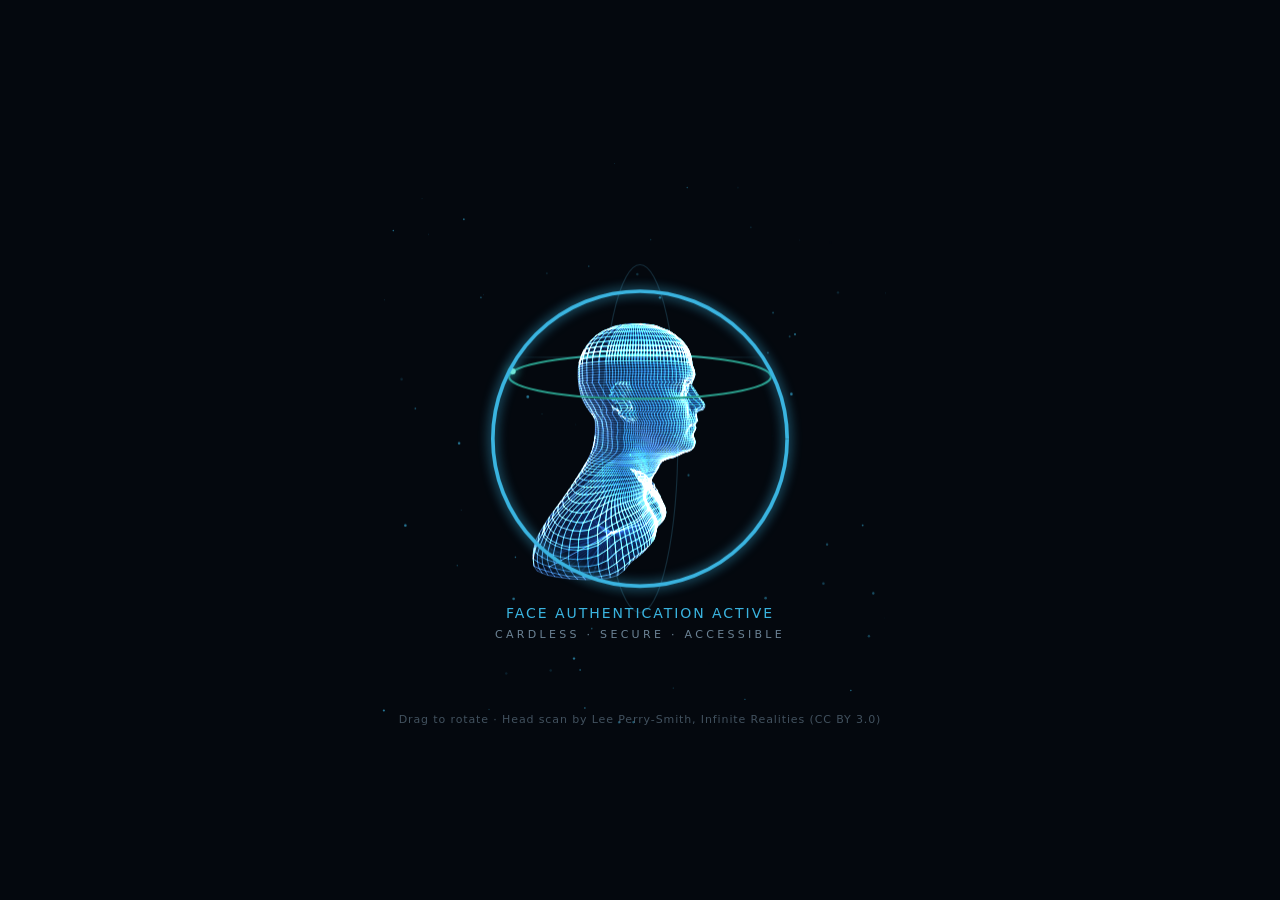
<file: face-auth-hud.html>
<!DOCTYPE html>
<html lang="en">
<head>
<meta charset="utf-8">
<meta name="viewport" content="width=device-width, initial-scale=1, viewport-fit=cover">
<title>Face Authentication HUD</title>
<style>
:root{--bg:#04080e;--ring:#3ab4e0;--sub:#6b8294;box-sizing:border-box;padding-top:env(safe-area-inset-top,0px);padding-bottom:env(safe-area-inset-bottom,0px)}
@media (prefers-color-scheme:dark){:root:not([data-theme="light"]){--bg:#04080e}}
:root[data-theme="dark"]{--bg:#04080e}
html,body{height:100%;margin:0}
body{background:var(--bg);display:flex;align-items:center;justify-content:center;font-family:"Segoe UI",system-ui,-apple-system,Roboto,sans-serif;overflow:hidden}
.stage{position:relative;width:min(100%,520px);aspect-ratio:508/562;max-height:100%}
canvas{position:absolute;inset:0;width:100%;height:100%;display:block;touch-action:none;cursor:grab}
canvas:active{cursor:grabbing}
.label{position:absolute;left:0;right:0;top:77%;text-align:center;pointer-events:none}
.t1{color:var(--ring);letter-spacing:.14em;font-size:clamp(11px,2.7vw,14px);text-transform:uppercase}
.t2{color:var(--sub);letter-spacing:.3em;font-size:clamp(9px,2vw,11px);margin-top:7px;text-transform:uppercase;padding:0 8%}
.hint{position:absolute;left:0;right:0;bottom:2%;text-align:center;color:var(--sub);opacity:.6;font-size:11px;letter-spacing:.08em;pointer-events:none}
</style>
</head>
<body>
<div class="stage">
  <canvas id="c" aria-label="Rotating wireframe bust. Drag to rotate."></canvas>
  <div class="label">
    <div class="t1">Face authentication active</div>
    <div class="t2">Cardless · Secure · Accessible</div>
  </div>
  <div class="hint">Drag to rotate · Head scan by Lee Perry-Smith, Infinite Realities (CC BY 3.0)</div>
</div>
<script>
const cv=document.getElementById('c'),ctx=cv.getContext('2d');
let W=0,H=0;
function resize(){const r=cv.getBoundingClientRect(),d=Math.min(devicePixelRatio||1,2);W=r.width;H=r.height;cv.width=W*d;cv.height=H*d;ctx.setTransform(d,0,0,d,0,0)}
addEventListener('resize',resize);resize();

/* ---------- parametric bust: head + neck + shoulders (denser mesh on the face) ---------- */
const sm=(a,b,x)=>{x=Math.min(1,Math.max(0,(x-a)/(b-a)));return x*x*(3-2*x)};
const G=(x,y,cx,cy,sx,sy)=>Math.exp(-(((x-cx)**2)/sx+((y-cy)**2)/sy));
const Y0=1.26,Y1=-2.7,COLS=80,ROWS=72,N=(ROWS+1)*COLS;
const bx=new Float32Array(N),by=new Float32Array(N),bz=new Float32Array(N);
(()=>{const bin=atob("[base64]/XgJKv50PTgJEz6ufTgJPT6tPTgJJ37rfTgJET8pvTgJOr8oPTgJJD9mfTgJDf+kvTgJOL+wfTgJIX/8vTgJCgAI/XgJMoAVfXgJG0BiPXgJBMCvfXgJLwC8/XgJGoDNPbgJBgEkvbgJLkE//bgJFIFb/fgJO8F4/fgJI8GYfjgJC4H4/jgJNMHdfngJG8IK/rgJN4I6frgJEMJqfvgJKgJafzgJB4KQv3gJFUKH/7gJHwK/P7gJKcK2//gJNgKvwDgJM4KnwHgJKUKfALgJHcKVQPgJEkKIgTgJPQJ3gTgJHsJlAXgJAkJRAbgJJsI6QbgJCEIdgfgJIwH+AfgJPUGdQjgJGQG6wjgJNQFXQngJEYFzAngJLwEMwrgJC8EiArgJJgD0ArgJP0CFgvgJGQCWwvgJM4BmwvgJDgB2QvgJKEAFwzgJAoAVgzgJHH/hgzgJNP+mwzgJDH+rwzgJI79wgzgJOr80QzgJET84AzgJJv77AzgJO36zgzgJEX6rwzgJJr5PAzgJM/3ZgvgJBj2QwrgJHv0AgngJMvyPwfgJInxSgXgJGvwDwPgJNzvvwDgJF7vbP7gJMjvKfzgJE7wTfrgJKHxrPjgJAfzfvfgJLf0Z/bgJEz2pvXgJP33e/BgIoz4TvBgInD5SfBgIlr6RfBgIj/7QPBgIiD8PPBgIgD9NfBgIuD9TvBgIr/+cvBgIpz/lvBgInkAu/BgIlgB5PBgIjkCH/FgIhkDZ/FgIvcDt/FgItcECPJgIrwFY/JgIqQG2vJgIoEHXvNgIlwI6/NgIjoJhvRgIhUKNfVgIucK9PVgIrILw/ZgInUMpvdgIigNj/hgIuENh/lgIpIOlvpgIiEPrftgIrgP1vxgIiUQD/5gIlcQS/[base64]/oBBgIrv+xBBgIt/91hBgIgD92RBgIiD83BBgIj373hBgIlf64BBgImr5yBBgIn74MxBgIgr2cA9gInTzBw5gIgfxJwxgIsPu0wlgIrns/QZgIj/r3ANgIj7qigBgIvnpQ/1gInfqL/pgIoPravdgIgHtGfVgIvruXPNgIk/xFfJgIr7zL/FgIi32UO3gH573FO3gH6/4A+3gH8X5CO3gH9r6De3gH+n7Eu3gH/b8F+3gHwH+K+3gHwz/Q+3gHxcAYe3gHyMBf+3gHzMCuu3gH0AD/e3gH04EU+7gH1sFwO7gH2IGOe/gH2gHtu/gH3IISvDgH3UJ6vDgH3cKkfHgH4ALPPLgH5IMDvPgH4sN6vPgH4kO3PTgH3oP4vXgH2MQ+vbgH0ERLvjgH/4RcfngH64SzfrgHywTLfzgH7IToP3gH/cTF//gHy8UkwDgHz4UDQLgHxYUhQPgH+4T7QTgH3kTTgbgHwITmQfgH10S1gjgH6oR+AngH9YQAwvgH+8P+wvgH/8O3gzgHwkOuQ3gHxkNfA7gHx4MNA/gHyQL4g/gHywKgBDgHzAJGBHgHzgInRHgHzkHFBLgHzgGhBLgHzgF4hLgHzQEMRPgHy0DgBPgHykCtRPgHyAB1xPgHxUA9RPgHwv/EhTgHwH+IhTgH/X8IxTgH+n7JRTgH9n6JRTgH8X5IBTgH6z4+xPgH5P3gRPgH4r0SBLgH53xtBDgH6Xuaw7gH/zrlAvgH6zpSAjgH77nigTgH47mkwDgH1vmsfzgHwTnCPngHzPot/XgH/Dpy/LgHxHsufDgH+buLu/gH9LxCO7gH7j0x+pgHRP3o+pgHU74hupgHYX5eOpgHbr6h+pgHe37lupgHRz9l+pgHUn+mOpgHXj/uOpgHaUA4OpgHdMBHutgHf8CYutgHS0Ey+tgHVEFNOxgHXkGnuxgHaYHK+1gHccIw+1gHegJWO5gHRULBu9gHToMvO9gHWUNhvBgHY8OZvFgHbIPV/JgHdQQW/[base64]/ihZgHUr+khZgHRz9mRZgHe37nhZgHbr6oxZgHYL5hxZgHUr4ZhZgHQz32hVgHaLzixRgHUvwthJgHf3sMRBgHe3p+gxgHVPnNwlgHT7l+QRgHRXkiwBgHe3jM/xgHZDkF/hgHdjlUvRgHbLnHfFgHTLqlO5gHSvtz+xgHXfwfutgHcDz0+jgGpj2sejgGvH3oOjgGkf5nujgGpj6mejgGuT7uejgGi392OjgGnP+9OjgGrf/D+ngGvwATungGj4Cl+ngGn4D7OngGr0EQ+rgGgAGoOrgGkYHJOvgGoIItevgGr0JSezgGv4K9+zgGjgMpu3gGn4NZe7gGsYOOu/gGg0QEPDgGmkREvHgGq0SJfLgGvUTYvPgGhsVv/TgGiYWPPbgGgkX1PfgGsMXfPngGmAYN/vgGskY+vzgGhkZxP7gGjUZjgDgGjYZVgLgGgkZFwTgGr4YzwXgGlkYeQfgGssXEgngGh4XjgrgGj4W8QvgGkMVNg3gGi8UWA7gGv4SYQ/gGsURTBDgGoIQKxHgGkkP+RHgGhIOuhLgGt8MexPgGrkLKhTgGo4K0xTgGmYJdxXgGj8IABbgGg8HZxbgGtQFzBbgGp0EMBfgGmgDiRfgGjAC1BfgGvQACRjgGrX/JxjgGnL+RBjgGi79YxjgGub7ghjgGpf6exjgGkf5aBjgGvL3RxjgGpn2exfgGvzyQBbgGkbvPxTgGrTriRHgGlvoFw7gGnTl8gngGlTjVwXgGijijgDgGvTh2vvgGpniZvfgGvvjVvPgGgTmxO/gGpjoA+3gGtbr+OrgGlnvuungGgfzqedgGB72c+dgGIT3b+dgGO74XedgGE76UOdgGKv7Y+dgGAf9lOdgGF/+xudgGLP/9+dgGAYBN+hgGFYCfuhgGKcDxehgGPwEK+lgGEsGnelgGJsHEOpgGPEIkOpgGEoKNetgGJgL2OtgGPMMgOxgGFoOR+1gGLoPFu5gGCoR9+5gGKES8e9gGB0UGvFgGH0VY/JgGM4W4PNgGOIXgfVgGMYYPPdgGH0ZC/[base64]//aRlgGF3+mxlgGAj9zhlgGKz7yxlgGE/6sxlgGO/4mxlgGIv3hhlgGBz2whhgGEfygxdgGFXuZhVgGI3qlBJgGPXm2w5gGALkcQpgGOLhnAVgGJzglQBgGD/gmPtgGN3g8fZgGILisfJgGLLk2+5gGEzn7+tgGLXq5OlgGH7uY+hgGEXy3ObgFcr1q+bgFTz3jebgFaz4k+bgFRv6m+bgFYT7pebgFej8yubgFUr+8ebgFan/KOfgFQYBe+fgFV4CxufgFbcDEOjgFRUFbejgFXIG1ejgFdEHUungFS8J0ungFZUKT+rgFQsM+OrgFXQNsOvgFeIOU+zgFXgQMe3gFfMRJ+7gFXATKu/gFf4UVPDgFX8Wr/HgFdkXNfPgFQ4Z5fTgFQkauvbgFbwaqPjgFS0bnvrgFXQbmPzgFZAbkf7gFZsbhwDgFY4begLgFWwbZwTgFSUbUAbgFdMaLgjgFVsa+gngFbAZqQvgFc4YOQ3gFcIXpg7gFZEW3Q/gFSkV+RDgFcAT/BHgFVYS6BLgFfAQpRPgFXIPZxTgFRMOHRXgFbsMvhXgFWILWRbgFRIKDBfgFdYInhfgFY0HLRjgFUYGsxjgFf4EJxngFa8DhhngFVsC5RngFQYBFhrgFan/OxrgFUr+YRrgFen8fhrgFYP7gBrgFRv6ghrgFaz4gxrgFTX3ahrgFbn1vRngFbHxUhjgFajtRRbgFZrpTBPgFeLlXw/gFeLiugrgFdTguAXgFZDfhwDgFSLfXfvgFbvfh/bgFWXhHfLgFajjPO7gFXzmSOvgFQ7qHengFejtrefgFdzxaOZgE3X1MeZgE+32/OVgE1/4/eVgE9b5HOZgE0j7OuZgE7T8bOZgExr+ruZgE3z/7OZgE9sANudgEzgCaudgE5sDs+dgE/8EC+hgE2MGcOhgE8oHvOhgE0cJQ+lgE7QK6OlgExsMaupgE6kNA+tgEz4Pz+tgE8AQpOxgE1QSku1gE+0Tq+5gE3UV4+9gE/gWPfFgE24Yw/JgE8MZefRgE9kaYPZgE5AbY/hgE/YbcPpgEx8ce/xgEy4cgv5gEyochABgExwchQJgEwocgARgE8QbdwZgE3QbYghgE/UaNgpgEzga7AtgE0YZhA1gEy8Y9A5gE+4WQhBgE5UVdBFgEzcUeRJgE7wSXRNgEzsRMxRgE8gP5xRgE00OghVgE9UMNhZgE4AL1hZgEykKYxdgE9EI6hdgE30HhRhgEzYG8xhgE+AEVxlgE4kDsBlgEzECABpgE9cAQhpgE3r/hBpgExr+yhpgE7T88BpgE0j7DxtgE9X5GhtgE134EhtgE9/23RpgE2T1LRpgE0nx/BhgEwPtyxZgE+zorhNgEzHlvw9gEwDi+wpgE+Tf1wVgE6DehABgEyreNftgE7TeQ/ZgE3rgzvFgE+zi9O1gE/Hl8upgE4/puehgE3XtTudgE37xCebgEEH17+XgEMb21eXgEEH4z+XgELn56uXgEC77BebgEJz8LubgEAb+eObgEGv/xObgEMsACefgECsCUufgEIwDoOfgEPAE2OfgEGEGLejgENMHm+jgEEQJCengEMMKjengEEMMJurgEMkN1ergEFMPievgEPAQYOzgEIoSUu3gECgUW+7gENIVne/gEFQXB/HgEMAYm/LgEAgaWvTgEBwbQPbgEOgbR/jgEFwcXvrgEHscdfzgEGccgv7gEFwciQDgEFwckQLgEGEcmwTgEFscnwbgEBIckgjgEIMbYwrgEJwaFwzgEI8ZrQ3gEGUYKA/gECsXfxDgENcVohHgEFkUqhLgENsSnxPgEGYRbBTgEOMPKxXgEG0O4BXgEAENdxbgEJEL+RbgECQKjBfgEM0IIRjgEH0HhhjgEB4G6RjgEMQEVRngEHEDvRngEBwCDRrgEMIAWBrgEGX/nBrgEAT+2BrgEJ38+BrgEDH7HRvgEL75QxvgEED4ShvgEL32LRvgEDf1iBrgEAvxLxngEM3sBRfgEKTo9xPgEMbk+A/gEIvhIwvgEGzf7QXgECbeiQDgEKvdKPvgEDTeIPbgEPTfovHgEH/ixe3gEJvlwergEEjpm+jgEEftDufgEEjx+uWgD1/14OWgD+T2x+WgD2D4veWgD9j53OWgD077CeagD738QuagDyb+j+agD4n/2+agD+gAG+egD0cCU+egD6sDnOegDxAF3uegD34GJuigD/QHlOigD2UJAemgD+QKd+mgD28MF+qgD/ANxOqgD30PgeugDxIRWeygD6wSQu2gD1UUUu6gD/YVje+gD4QX9vCgD/UYjPKgDzsaR/SgD1wbKfagDzwcLfigD8kcRfqgD/8cY/ygD+Mcd/6gD8ccgwCgD8YckQKgD9scowSgD+UcrgagD5kcpQigDwAcdwqgDwobLAygD/EZvQ2gD7MYLQ+gD2AXdxCgD/UVnBGgD3kUoxKgD/oSmxOgD4kRexSgDxgQOhWgD54O4xWgDygNehagD7gL/RagD0oKiRegD+4IBxigD5QHcxigDzkG1higD+EEQhmgD44DkxmgDzYC6hmgD94AOBqgD4P/hRqgDyT+0BqgD778BBugD1D7KBugD9z5ThugD174ThugD9v2QBugD1D1pBqgDxzxWRmgD87sJRegD6PoEBSgD8DkHBCgD2LhPgugDzDf9wWgD+vdgwCgD23dEvugD/nd+vWgD7vfd/GgD1zio+2gD5jlq+qgD1rpf+igD1nt4uagD1fx6+VgDoj10eVgDg73uuVgDov4xeVgDgb68uVgDn37IeZgDuv8XeZgDlP+quZgDrX/9eZgDhIBL+dgDnICY+dgDtYDoedgDj0F6udgDqkGL+hgDiAIkehgDpcJB+lgDhELiulgDpMMH+pgDhwOwepgDrAPhetgDkERXexgDtoSQu1gDogUUe5gDisWg+9gDsgX8PBgDjUZi/JgDnQaR/RgDpMbJfZgDoMcJfhgDiIdO/[base64]/YRpgDlD+qxpgDuz86BpgDoH7HRtgDgz6URtgDoz4UhtgDgn3TxtgDnv1uhpgDkHxcxlgDu7sTxdgDq7oMhRgDsjkNBBgDm3hWwtgDhnfCgZgDsLdhwBgDkLdCPtgDtfd5PVgDqDfYfFgDlzilO1gDq7lk+pgDm/pXehgDm7t1+ZgDn7x3uUgDZf10+UgDSL31OUgDaT42OUgDR76BuYgDZT7NuYgDQL9c+YgDWn+v+YgDcr/[base64]//QRogDWX+ihogDQP9yxogDZr7BBsgDSf6LhsgDar4QBsgDSb3UhsgDZP1yBogDVbxeBkgDQjtXRcgDcLoTRQgDcvkRxAgDXXhbAsgDR7fGwYgDbndkgAgDTbdDfsgDcrd4/UgDZTfXfEgDVfiiu0gDarlieogDXLpYeggDX/t0+YgDY3x9+XgC6717eXgCzj37uXgC7n48OXgCzH6G+bgC6b7UubgCxP9jubgC3n+2ubgC9n/GufgCzcBUOfgC5YChOfgC/kDt+fgC2MF+OfgC9EGQ+jgC0YInOjgC8EJH+ngCzQLo+ngC7UMMurgC0EOzurgC9sPhuvgC3cRVOzgCx0TLO3gC90UMO7gC5YWau/gCzEY5fDgC40ZlfLgC6oaX/TgC6obRvbgC3gcQPjgCyIdSfrgC6UdY/zgC9wdf/7gC9cdmADgC9sdsQLgC+odyQTgC8Id0wbgC0MdyQjgC5McqQrgC7kbbQzgC7UaDg7gC4YZfw/gCyQYshDgC4UWsRHgC84UnhLgCzETfxPgC6sRVxTgCzcQChXgC7oOthXgC00NUhbgC+UL4BbgC4MKXhfgCyQJwBfgC8IHIhjgC2kGhxjgCxcFyxjgC8ADHxngC3ACfRngCyEBwxngC8z/FRrgC3T+ZxrgCxX9qxrgC6776xrgCzz6CxvgC8P4HRvgC0H3NBvgC6/10hrgC2XxexngCxvtYBfgC9XoURTgC93kVBDgC3jhdwvgCyDfJQbgC67dmADgCyrdDfvgC77d3vXgC4rfV/HgC1Tigu3gC6rljOrgC4HpaOjgC5Lt0ObgC5rxKuagCp/1COagCiD3CeagCqD4EuagChf6POagCor7cuagCvb8o+agClv+6eagCrr/JOegChcBW+egCnYCjeegCtkDwOegCkIF+eegCrMGSuigCiQInuigCqIJFumgChsLnumgCpoMKuqgCikOvuqgCsoPeOugCmYRP+ygChUTEO2gCuEUDe6gCqcWP++gClQYv/CgCrIZfvKgCrwaWvSgCpgbVfagCiwcUPigCsYcV/qgCkMdZ/[base64]/5hmgClX+OBqgCvj8hBqgCpL7zxqgCiH69RqgCqn4DRugCib3JxugCpX1zRqgCknxcxmgCgLtTRegCsjoOxSgCtvkQxCgCnjhbgugChvfIQagCqbdmACgCh7dD/ugCqvd4/WgCnvfZvGgClHioe2gCrPlpOqgCnjpcuigCnrt2OagCoDxX+ZgCYf1MOZgCQP3L+ZgCYD4ROZgCff5XeZgCWb7jeZgCc/8teZgCTP+8eZgCZL/LedgCe8AZedgCU0CmOdgCa8Dx+dgCRkF+edgCYwGRuhgCf8HoehgCXkJCulgCfsKhelgCYMMC+pgCRkOn+pgCb0PWutgCVsRKuxgCQUT8uxgCd4U6u1gCbAWAe9gCY4YnPBgCcsZdvJgCaUab/RgCTwbb/ZgCbcbb/hgCSwca/[base64]/hhgCSQCOhlgCdIAeRlgCYH/[base64]/Q+cgCMYAb+cgCCUCqOcgCIUDzucgCPEE/ucgCGQGOuggCN4HluggCFkJ8eggCOQKaOkgCHEM6+kgCAoOgeogCLAPPesgCFERFewgCPQS5ewgCMcU2u0gCKAWIe8gCDYYvvAgCGgZo/IgCCAawPQgCE0a4vYgCDca3vggCF0atfogCBUbjfwgCCMciP4gCN0clwAgCPocoAIgCHscjwQgCJ4bfwYgCDMbewggCAEbhwogCOgahAwgCIIaQw4gCIsZ1Q8gCFIY/hAgCJEWBRIgCNgU6hIgCCITyxMgCJERnxQgCBEQVxUgCJEO7hUgCAwNdBYgCJEL+hYgCCcKZBcgCLwIzBcgCFwHCxggCPUFVxggCJ0EqBggCEwD4hggCPkBHxkgCKkAUhkgCFf/lBkgCAX+7RkgCK38MxogCEv7aBogCOH5oBogCGv4zhogCOj2zxogCGL1cRogCCfxPhkgCNjsEBcgCLPoAxQgCNPkDhAgCIjhRAsgCELfDAYgCM/dlwAgCD7dIvsgCM7dC/YgCJ/fm/EgCGTi4u0gCLjl6OogCGrpneggCErtEecgCE7xsebgBh71nObgBqv2kObgBi/4iebgBqz5oubgBib7vebgBpn89+bgBgj+MOfgBnP/Y+fgBtwAjefgBkkCwufgBrcD4+fgBjMFFOjgBrUGTejgBkEIp+jgBs4JCOngBmcLgOngBgcNDOrgBq8OvergBlQQk+vgBvIRdOzgBqMTZe3gBmUVtu7gBtcWK/DgBi8Y4fHgBjUZy/PgBtwZ5/XgBgMaHfjgBqIZNvrgBjcZ+/vgBucZof3gBuoblv/[base64]/[base64]/7AeOgBcv80eOgBVb+S+WgBb3/aOegBecAoOegBT4C0eegBZkD8eegBQAFGeigBXAGPeigBe8Hh+igBW4J3+igBfYKTOmgBYYMx+mgBSIObeqgBbYPPeugBT8RIOygBc8SJe2gBVgUcu6gBaIVze+gBe8WN/GgBUMYy/KgBW4ZofSgBR4avvagBQQa8/igBTgZ/fqgBXIYq/[base64]/hugBcv/Ax2gBVf+xh2gBcr8KR6gBS77HxqgBRL6LBqgBaT4PBqgBSv3TRqgBaT1CRqgBWjxBBmgBQHt2xagBdTozBOgBfHk0Q+gBanhAwugBWffxAWgBQveUQCgBX/d4/qgBSPez/WgBenfePGgBdLi3u2gBTvm9+qgBejpuOigBbvtWOegBcDx2uZgBEz2suZgBL33xeZgBDL54eFgBPz5k+JgBK/7kuRgBFD9z+VgBMD+m+VgBDIAYudgBGQBvOdgBLQC8OdgBAwEDuhgBHEFJuhgBOQGSOhgBGMIluhgBN4J7+hgBGMLX+lgBO8M3+lgBIUOjupgBA8QZ+tgBIoRcuxgBOoSrO1gBCUU/+5gBFAVPfBgBK4Wc/FgBEIY+/[base64]/BpgBMP+5BtgBFD9GB5gBKz7jx5gBAD6+xlgBCn5AhpgBLT3EBpgBDD24RlgBPLxAhlgBHjt9BZgBDDp5xNgBD/l7Q9gBOLhDwtgBKLfxwVgBDXeRgBgBKfdy/pgBFnesfVgBDTgW/FgBDHjxO1gBKbm3OpgBFfqqOhgBDXucOdgBE3y7+YgA+j2x+YgA1f40uEgA+H4LeIgA5r6OOQgA2D8EuUgA+X94+YgA0n/MuYgA7YAg+cgA/EB3ecgAz4DEOggA5QEHOggA/wFNuggA20HVuggA+sIs+ggA10KBekgA+QLd+kgA2sN/ukgA/kOueogA3UQn+sgA98RzewgAxATHu4gAyMUiO8gAxsV5/AgAyoWyvEgAyYYUfMgAzsZJ/UgA7AZW/cgA/wYVvkgA4IYHvsgA3AYqvwgA9AZMP4gA/[base64]/yhsgA+P9YxwgA178jx4gA5H6RB4gA/P44xkgA0z42RkgA9D2vBkgA5Hy5RggAxju8xYgA7vpAhQgA6PlDRAgAyniHgsgA+7fywUgA3zePAAgA+7dtfogA6jej/UgA4TgN/EgA5Xjn+0gAxfnx+ogA9/qtuggA9juhecgA+/yBOfgAXb33+bgAeT4eOHgAVj56OPgAVj7ReTgAej8KubgAXH+d+fgAcr/2ubgAS0BtefgAXAC/efgAb0DIOjgARUFKujgAX0GSOjgAewHeujgAWAJ1OjgAdEKHungAVoMiengAeQNIOrgAWQP4urgAdcQ0OvgATQSAO3gAV4TVe7gAWQUxu/[base64]//6RrgAW7+aBzgAeT8vhzgAVL7+h7gAVj5zBngAdf4vhngAV73hxngAS/zxBjgAbLu5hbgAUvq7hPgAUDmLRDgAXLiMwvgATLg0wXgAcPeOQDgATTeqPrgAfXeePXgAdDgHvHgAfTjne3gAZ/[base64]/GgAIgW4PKgAEsXePSgAOkXKfagAEgY4PegAIIYevmgAAwZ+/[base64]/bxygAG/9FB2gANP73R6gAOn5HR6gAF34qxmgAPD3ThmgANfzohigAFbv2xagAOPq8ROgAMvmJhCgAA/jTwugAHjg4gWgAA3fPQCgAHzeofqgAEDfZfWgAB7hHPGgAHXkou2gACzo5OqgAAvs4+igAAfwtuegABf0IOdg/6P4uOFg/9H4X+Ng/9f6a+Ng/3D84edg/1L+iudg/6D/j+dg//MA8udg/z8CJOhg/4sDP+hg/90ES+hg/zgGYehg/5sHfehg/wgJvehg/3MKD+lg/+ULh+lg/1AN5+lg/9oOjOpg/0kQO+tg/8QRGuxg/ygTN+1g/14Uee5g/3cV6u9g/1kWafFg/yQX+vJg/9EXnvRg/1MYTfZg/64Y6fdg/ysZdPlg//EZ9/pg/ygbe/xg/1IdL/5g/3sgSgBg/xYhSwJg//Ye4QNg/6cbZQVg/w8a5AZg/xMZeQhg/5oYJgpg/10Y0wtg/wwYZw1g/3gX5w5g/70WVhBg/+cVphFg/+sUyBJg/8ETwRNg/3kShxRg/xQRNhVg/60PqBVg/y4OGBZg/8IMhhZg/2ML5xZg/woKNRdg/7MIhBdg/2QHvRdg/xQG5Bdg/8cELRhg/4IDyRhg/0MCcxlg//cAGRhg/6T/thhg/1L+PB1g/238Ux1g/9H6zR5g/9T4shlg/5D4Fxlg/5T0Zxhg/yPwyxZg/5vrDRRg/1fnHxBg/9LjYgtg/wfh9QVg/4ffSgBg/+3epvpg/7XfbPVg/6zhGvFg//nkoe1g/7no+epg/7Hs/Ohg/63wzedg/7r0Kecg/mb53OEg/pz5FuMg/o37eOcg/rf9cucg/g//cOgg/moAtucg/rkBPOgg/gEDUegg/k4EXegg/qEFa+gg/vsGhOgg/lwIt+gg/r8JCOkg/iELW+kg/o0MwOkg/gAONeog/nkPveog/vkQgesg/l4SU+wg/sgTce0g/voUs+4g/gwWGvAg/vUWlPEg/sQXIvMg/m8YxvQg/usYYvYg/mwZ9Pcg/ggahPkg/r0aB/sg/vobdvwg/sUeOv4g/rMhWwAg/h4iaQIg/oEg7wMg/lUcbwUg/q8a9AYg/tEZgAgg/kAZGAog/tUYvAsg/n4YTA0g/u8XxA4g/jEXKBAg/lYWcREg/l0VjhIg/jcUiRMg/voSSRQg/pcR8BQg/jIQbRUg/sIO0hUg/lYNORYg/voLoBYg/qoK9RYg/lsJQhcg/hAIgRcg/scGrxcg/n8F2Bcg/jkEXRgg/v4CrRgg/rYBrRgg/mkAyhgg/hj/OBkg/rf9lh0g/o/73B4g/pv58hkg/kn53Rgg/n71Kxgg/h7xrxYg/ozsGhQg/iToPhAg/n/khQsg/p3hDwYg/hvgWwAg/offsPog/k/gbfUg/kLiEPEg/o/lqu0g/nTpD+sg/nvtJOkg/oLx+ecg/o31E+fg/Cz6FOPg/LL6EePg/Fj8jufg/Ib+mevg/CkAKefg/DIBGOjg/IMCcOjg/MoDdejg/BcFeujg/GoGmOjg/L4Ht+jg/BsJBeng/HEKSung/NQLo+ng/DkNAerg/KsOdurg/B8QCevg/JIRy+vg/PISrOzg/EcUuu3g/IAV9O7g/JMWVPDg/HwXyfHg/EgYS/Pg/P8Y2PTg/J8ZaPbg/DcaA/jg/Loam/ng/EobFfvg/J0cY/zg/FIgPf7g/KAiYQDg/CYjdwLg/Msh+QPg/DsdYgXg/B4b7Qbg/HEaewjg/O4ZCgrg/HQZlwvg/PIYHg3g/F8Yjg7g/KEX5A/g/MAWJRHg/MgVRRLg/LAUMRPg/G4T/RPg/CASphTg/MQQJBXg/FwPkxXg/PsN9BXg/KEMURbg/FELqxbg/AoK/Bbg/MYIQBfg/IIHdBfg/D8Gnhfg/P4E4Rfg/MADgRjg/IICoRjg/DYBkRfg/Pz/3xjg/JH+fh3g/GH8hh3g/Lv6Px7g/NP4rRjg/GT27hfg/BfyjRbg/H3tERTg/APpWBDg/CnlmQvg/ELiIQbg/KjgYQDg/CDgrfrg/OfgYfXg/N3iFvHg/F3msO3g/ELqI+vg/FbuSeng/GTyJujg/Gz20OKg+4/5PuOg+2H7aeOg+w39F+ig+zz/c+qg+7gAeueg+9cBeOig+yMDmOig+2kEkeig+7UFpuig+wMHxeig+1QI/Oig+6YJQOmg+/wKhemg+1oM4emg+7kNMuqg+y0Ps+qg+5YQSuug+/8RCOyg+1wT8eyg+6IUAu6g+88VN++g+9wWhvCg+9AX4vGg+7kYUfOg+4kZ1fSg+zkaaPag+8gaD/ig+yEbs/mg+3Yb5/qg+wUeSPyg+4ghN/6g+y4jWQCg+70jdAKg+7QiLQSg+60fSAWg+2Qb0wag+84aawig+3ca+gmg+wQafAug+24Z8wyg+8QYWg6g+wEYpQ+g+xgX2BCg+xgW7BGg+/0U4BKg+80TsxOg+4sSZRSg+z0R7BSg++APWxWg+4IOvhWg+y0NGRag++ALaBag+5cKuhag+1cJCBeg+xkIPBeg+9kGZBeg+5oFhReg+1wEChig+yEDyRig+9kBOhag+7gAvReg+1j/Ch2g+xn9YB2g+2b7LB6g+3r5bxig+yH3pBeg++byUxag+0/u6BOg+9HpVRCg+8TljQug+/LiFwag+1bhWQCg+8/gqPqg+5rhYvWg+5rjIfGg+yHnxO2g+wjrSuug+yTveOmg+yzzYOig+y73LeNg+gj6keNg+tH7qONg+nT9buhg+qH/[base64]/nBxg+oL9Ah1g+tH7oB1g+vf5Gxhg+pn3Sxdg+m/z9BVg+u7uihNg+onqJBBg+lbmaQtg+oDj+QVg+vzhSQBg+o7hp/pg+k3icvVg+k/kT/Fg+unn+O1g+rfrjOtg+sfvwOlg+r/zqOhg+q/3ROcg+UH7AOMg+bD7Z+Qg+Zb9V+Ug+Tz/yeYg+coAMOgg+S0C0egg+XAD5ugg+bAE3+gg+fUF++gg+ToHE+kg+YYISekg+dAJjukg+R0Lzukg+XYMGeog+dYNcuog+T0P3+og+akQdusg+QsSNewg+V4THe0g+ZwUGu4g+dIVNe8g+fQWePAg+fIXpvEg+RsZBfMg+Qoaf/Qg+dUaIvYg+U0b3/cg+W0biPkg+a8bm/[base64]/5xsg+Zb9SR0g+bL7mRkg+Rf7qBcg+bj31xYg+Z/zZhUg+UvvAxMg+QLrqg8g+e/mEwsg+Q3kugUg+Z3iJwAg+UPip/og+Qfjo/Ug+S/lj/Eg+ZHoT+4g+Ufs9+sg+UDwIuog+RD0/ugg+eD32Ojg94X6kOjg9877guPg9zj8nuTg9+/9bOXg93v/rubg9/AANOjg9z8CF+ng93QDHung97MEI+ng9/kFNung90MHTOng95UIc+ng9+wJuOng90ML/+ng96YMRerg9xoOp+rg95API+vg9wkRzOvg93USnuzg99ETmO3g9xkVr+7g91AW3O/g94AXFPHg97MYZfLg99oZ7PPg97galvXg91EbYvfg94kbJ/ng97kbqfrg9xwdXPzg9y8eLf7g9ysfGwDg9+4fBgLg9/ce4gPg92IeWAXg9w0c/Abg924buAjg9zQbbgrg99QaBAzg9yMadw3g9zoZxQ7g9yIY/Q/g9/8WHxHg99MVFxLg94gUCxPg90sT0BPg9/QRaxTg94wQ7xTg9yUPYhXg98YNvhXg92gMCxbg9xALTxbg98AJkhbg93kIoxbg9ysHtxbg9+YFwBbg96cEQhfg93cDKhjg90ACaRng9/AAjBrg94D/sRvg9+z9tRzg9zj8nRjg95T75xfg9136/hbg98r2Hhbg99vydRTg9+Tu+BHg9wrruw7g903nbArg94bkXwXg9yvjGwDg9/Xi8/rg98vjQfbg99LlYPLg9+ToL+/g9zfs2Ozg9+Hv8erg92nzrOng9//2Uemg9u36Sumg9j38xuSg9rP8Q+Sg9iL+QuWg9rX/0uag9isBEuig9nkCbOmg9qMDVemg9uEEW+mg9iIGbOmg9mcHhemg9rMIn+mg9goK4+mg9lwLLOqg9rgMZuqg9i0Oyeqg9p0PRuug9hER8Oug9nUSvOyg9tATrO2g9hoVu+6g9lUW2u+g9o8XD/Gg9sEYWvKg9u4Z1/Og9tcagvWg9mkbRveg9rMb/Pig9hkcoPqg9tscR/yg9gceD/[base64]/mBug9iX+IRig9kD9pxeg9gD8Sxeg9rv6oBag9iH3tBWg9kTz8xOg9nbvcBGg9sbrLQ6g9kjoDQqg9m3lIQWg9gzk+v+g9unj8/qg9sXkb/ag9uvmjfKg9qvpdO+g9vLsJO2g9n/wLeug9uHz9umg9mz3tOlg9cP7q+lg9Qr9uulg9U3+vuRg9eT+m+Vg9WwAMOdg9dwBxelg9RYDoulg9UkElOlg9YEFlulg9bwGsOlg9foHyulg9UAJ5ulg9Y8KK+pg9dsLZ+pg9TYNrOpg9Z0OButg9QwQletg9WkRQOxg9cISFu1g9QcU9e1g9VQV/+5g9YcWCPBg9c0XLvFg9QkZhPJg9RAa/PNg9e8am/Vg9YIbRPdg9fwb4/[base64]/pg9c7lZ/Zg9efnhfJg9Yrqku9g9fLtLO1g9VXxQOtg9bT0GOpg9Tr4Ouog9KT8YOog9PH9juog9DH/ieYg9N7/dOog9IcBMuog9K4C8ekg9NwD4ekg9A0F2+kg9EIG5Okg9HsH/ekg9LcIGuog9PkJN+og9EYLduog9JEMvOog9OUN/+og9EsPaesg9KsQAOwg9P4Rv+wg9EATie0g9IcUcu4g9MEVZu8g9AIXcvAg9DsYmPEg9GkZ8fIg9F4aavQg9CUb9vUg9M8bi/[base64]/0hUg9OX9BhYg9JH8JxYg9M/4MxUg9BH1exMg9FzxAxEg9Mnt9Q0g9Cvq6Qkg9FfnAQUg9FjmAAAg9H3mCfsg9JbmdfYg9GHokfIg9Bvrtu8g9LHuPu0g9ATySusg9GT1P+og9P740Org8jn98urg8n3+G+vg8rX/9urg8tcAu+rg8vgBfOrg8hsDN+rg8kUEK+rg8nMFKOrg8qQGLOrg8toHSerg8hEJZurg8k8KhOrg8pgLuurg8uIM/+rg8jMOSevg8pAPvevg8uUQROzg8jwSA+3g8nkTwu3g8sQUrO7g8vcVme/g8jkXp/Dg8moY0vHg8ogZJfPg8nwaj/Tg8lUbGPbg8vgbnffg8rYcL/ng8mkdxPrg8kkebfzg8igfMf7g8swfBwDg8hwg3QHg8sUfnAPg8v0eRwXg8jMe2wbg8lYdZwjg8pUc3wng8r4bVgvg8v0awAzg8jAaEA7g8kEZOg/g8isYQxDg8vwWJRHg8rUV/hHg8noUsBLg8isTYBPg8uwR1xPg8pMQRxTg8kYPrRTg8gAOBhXg8r8MXRXg8oYLhRXg8kQKmhXg8gUJrhXg8s8HtRXg8p0GrhXg8m4FnhXg8kMEchXg8hwDRBXg8vkBKxXg8tUAIhXg8q3/URXg8nH+ehXg8ij92RXg8mL5AxXg8qL1ORPg8gvyyBDg8ofu1A3g8t7q6Qng8tfn/ATg8g/nBwDg8jHnEfvg8gDnd/bg8rzon/Lg8pLr1+/g8jzvVO3g8n7yY+vg8tv1nOrg8pL5Neug8f/8Yeug8UH+fuug8XH/ZOug8ZEAM+ug8a0B8+qg8csCu+qg8e8Dkuqg8RoFkeqg8UYGlOqg8XcHoeqg8a4Iveqg8ekJ0uqg8TAL4uqg8YgMIeug8doNeeug8S4P7eug8YEQZeyg8eERDO2g8TETv+2g8YkUme6g8dAVhu+g8RgXlvCg8UsYxfGg8WoZGfOg8WQahfSg8UQbCPag8QEcl/eg8bUcOPmg8UYd1/[base64]/ChWg8TX+QRWg8e38mhWg8Tf5qBSg8Zr1wRKg8TnyUxCg8eLugg2g8UTrwwmg8Svo8gSg8W3nHQCg8YTnPPug8S7nsvag8dPo6vKg8aDrPPCg8U/vyu2g8YTyv+ug8bj16Oqg8Vn5cetg8L38oetg8P79xetg8C7/wutg8E4AqOtg8GkBbutg8IMCTetg8KEDGutg8MYE/epg8PEFAOtg8B4HBOtg8FMIEutg8I4JIetg8NUKMetg8CoMRutg8I4Nr+tg8NgOIuxg8CoQmuxg8IkRRe1g8NMS6e1g8DcUuO5g8IgVne9g8NkWpfBg8BoYzPFg8EkZHvNg8Ewai/Rg8DEbGPZg8OIbt/[base64]/RRg8L0E8hRg8J8D6BRg8IMC2xRg8GgByhRg8EwAxBRg8Cv/7xRg8Pn9KRVg8LT8YhVg8Bf5VhRg8Jz1XxJg8Gby+g9g8DHvSQ1g8Jvrrglg8HjoAAVg8JDnPQBg8IHna/tg8DXn5vZg8MDoMvNg8JzrnvBg8FbvOu5g8IHyFuxg8JL1Kutg8B/5u+sg7xD96usg707+Duwg73v/GOwg75sACOwg77IB3esg78kCzesg7+IDq+sg7wAFmesg7yMGmesg70oHlesg73kIj+sg77QJnusg7/QKresg70MMxusg758NC+wg7/YOfewg70MQBu0g75ERo+0g794SNO4g700UDe8g744V6O8g7+MW6/Ag7yIYDPIg71MZW/Mg71MayvQg7ykbZPYg760bFvgg7+Ybrfkg72QcK/sg734dxvwg75Aeh/4g7ycfWAAg7z4fKQIg7ycf6AMg74YehQUg74Md+wYg70kceAgg74EbHQog7zobsAsg77oaGg0g7+oZWg4g7+EYcA8g768XYRAg72gWKBEg7wwV6REg78MTWRIg70gS1hIg7/IQVRMg77EPxhMg73UOBxQg7ywNMxQg7+gLUBQg76sKaxQg73sJcBQg700IbxQg7ygHbBQg7wsGcRQg7/MElBQg798DoBQg78oCnRQg77MBjxQg75wAlBQg737/vRQg71D+8BQg7xH9NxUg73v5SBQg7/v1RhIg79ny4A8g77bvPw0g7yDswwkg78voIwUg76LnWAAg74vnd/sg7yfn6fYg78HoPfMg78brt/Ag75jvXO4g787yNOwg79n1Wesg7235zOvg7d/8Bezg7R7+M+zg7Uz/Vezg7WwAdOzg7YQBYOzg7ZUCV+zg7aYDW+zg7boERezg7dMFNOzg7fMGK+zg7RsIIezg7U4JH+zg7YwKM+zg7dALTuzg7SINauzg7YcOsOzg7ekPPO3g7S8RxO3g7YoSU+7g7fYTH+/g7UEV+e/g7ZUW9vDg7doXEvLg7Q4ZXPPg7RUazvTg7eQac/bg7UobEPjg7bcbjvng7ZgcGPvg7Zwduvzg7Zwehf7g7eMeVQDg7cgeIwLg7cwe6QPg7WwekQXg7ZkdFgfg7YMcjQjg7ZEbFArg7fUaqQvg7XsaGg3g7bkZUg7g7aMYXg/g7WQXTBDg7R0WHBHg7csU2BHg7X8TUhLg7Q0SvBLg7aoQLRPg7WIPXxPg7QQOixPg7bgMthPg7XsL3hPg7UsK4xPg7RoJ2RPg7fEHzhPg7dIG4xPg7cEF6xPg7bEEFRTg7aQDQxTg7ZUCVRTg7YEBaBTg7WoAcxTg7Uz/pBTg7R7+2RTg7eD8ChXg7Vj5/xPg7fP19BHg7erypA/g7cfvGg3g7Sfsowng7eXoFgXg7aLnVQDg7XTnevvg7RPn8vbg7a7oV/Pg7cHr4/Dg7Z3vqO7g7d/yduzg7dD1d+vg7Ub51uug7If8Euyg7Mb9R+yg7PT+huyg7BcAtOyg7C0B1+yg7DsCyeyg7EYDBu2g7E4E++yg7F0F+Oyg7HAG8Oyg7IwH4eyg7LUIzOyg7O0Jvuyg7DUL1+yg7H4M8eyg7NoNDe2g7E0PW+2g7LkQ5e2g7A4Sdu6g7HUTMu+g7MwUE/Cg7BUWC/Gg7FwXIfKg7JUYXPOg7LIZxPSg7JQaWfag7CMb7veg7LUbefmg7H4cEfug7E0du/[base64]/ybw+g7Knv5gyg7CHsewmg7O/oBwWg7IXnUQCg7F/ngfug7PjmCPeg7JvofPOg7K/rCPGg7HTv7u6g7MbywOyg7Kj1keug7Pf43utg6z78Guxg63z9YOxg66z+lexg68z/AO1g6+UAOO1g6+8BP+1g6/QCeu1g6/UDvu1g6/EEv+1g6/kFuu1g6wgHr+1g6yMIk+1g61IJde1g65QKZu1g6+QLgO1g6zUNqe1g65MO1O1g6wsQQe5g624Rz+5g680ScO9g6zYUQfBg64gVL/Fg69QWN/Jg6xoYZfNg60gZyPRg6zAaTfZg6+Ma1/dg65cbZvlg61wcCftg6wUdvvxg64Udgv5g67cdSgBg68EdEgJg67Ud1ANg63YdiwVg6wMdLAdg61cctQhg64EbKwpg658anAtg68wZ/gxg6+8YMQ5g69cXNQ9g65EWIRBg60wV1RBg6+ITbBFg63kS0RFg6wERFxJg644PNBJg6xsOYBJg68wMeBJg64cLZhJg60IKVRJg6xEJUBJg6/UHVRJg6+YGYhJg6+IFlRJg6+gE5hJg6/ADOhNg6/MCdhNg6+4BphNg6+MA9BNg683/MRRg66z+fRRg63v9tBRg6z78phRg69j4ZxNg66b1cBFg66/yQw9g64nvvQxg6xDsaglg677o9wRg623nSgBg60rnhPtg693mEfdg63fokfNg65PrJ/Fg61XvJO9g66/yAu1g64r1sutg67z49+sg6lX8NOwg6pL9fewg6sH+w+wg6uH/[base64]/sg6vYcv/[base64]/[base64]/g6OgFWe/g6NUGVO/g6NUHT+/g6OEIPO/g6AEKEu/g6EEL8e7g6JUMGu/g6NYNOO/g6DgPXO/g6LYQ0u/g6A4SUPDg6HwTFfHg6L4U6/Hg6AgW4/Lg6EQX+vPg6HEYNPXg6IMZkPbg6HEa9vfg6Gsbdfng6FQcC/vg6CUdufzg6NIdef7g6F0eSADg6JseGQLg6Hse3QPg6AQehQXg6CodGwfg6FQclQjg6F8b9Qng6FYaQQvg6EsZdAzg6DUYjA3g6BEXgQ7g6NcVUw/g6I8U+Q/g6DETdBDg6MgR2BDg6GkQAhHg6PgOHRHg6JwN/xDg6DgM4xDg6PIK1xDg6MsJzxDg6LcIyRDg6LIHBxHg6MkGRRHg6OEFgxHg6PkExBHg6A4EJhLg6CEDpRLg6CoCLRPg6CMBjhPg6BEA4RPg6PL+PhTg6MH9fxTg6IX8dRTg6CX5VxPg6Of1gRHg6NXydQ/g6IDv7gzg6Ozrigng6JboEAXg6A3nSADg6M/mZ/vg6IDm7/bg6FboXvPg6HPr9vDg6FLvA+/g6MvyBO3g6MT12evg6Ab5OOyg5578e+yg59j91+yg5wf/PO2g5yYAue2g5zcBSe6g5zkC0u6g5ysDMO+g5xMEe++g5/cEsu+g59oF6u+g574GIfCg56MHIPCg56EIGfCg568JBvCg59MK4u+g5xcM0e+g52wN6e+g58MOC/Cg5zIQevCg534RBPGg580SpvGg5yAUb/Kg52QVUfOg56oWSvSg5/QXbPWg5yAZr/ag5zUaBfig51Ibd/mg52AcB/ug51Udsfyg5yoedv6g570eSgCg5+ceHgKg58Me6AOg51QelAWg53odIgeg53ccjwig51Ub3wmg5ygaDgug5+0YLwyg58QXMQ2g544WDQ6g50UVzA6g5/gTdQ+g57ES5Q+g50wRIRCg59sPSBCg53oORBCg5xkNMRCg58wLIBCg55sKERCg54AJDxCg53sIQBCg55MHcxCg57AGsRCg59EF7xCg5/EERRGg5xAEyxGg5ysDSBKg5zkC2BKg5zcBUxOg5yYAsROg5wn/GRSg59j9bhSg55j8ZhSg5zr5VhOg5/f1lBGg59Pykg+g52zvAg2g59nrowmg52LoIAWg58vmSgCg55HmXvug50vm2fag5yLoSvOg51rr2/Cg5zzv7e6g58LyCe2g59T18Oug5x75Texg5oj8n+xg5sX9Ae1g5vP+de1g5hIACe5g5iIBm+5g5h8CMe9g5gwDkO9g5u8DAvBg5sgESvBg5qEFf/Bg5nwGsfBg5lsH2PBg5kEI6PBg5jkJ4/Bg5kgK2PBg5m0LyvBg5q0M1fBg5vgN/fBg5kwPO/Fg5q0QtPFg5vcRP/Jg5k4T8fJg5poUv/Ng5uUVqvRg5i8XsfVg5nYY0/Zg5sMZFPhg5g4be/lg5jscA/tg5lAdrPxg5jwec/[base64]/oJwVg5ormSgBg5kTmWftg5hPmz/Zg5unnOPNg5h7ryfBg5gnv5e5g5p/yH+1g5sb1COxg5g75Vuwg5UT8p+wg5YD9Cu0g5a7+h+0g5c3/Ke4g5d0AzO4g5dkBZe8g5cMC3u8g5aEDV/Ag5XQEuvAg5UMFAPEg5RQGQfEg5eYGYPEg5cYHg/Eg5a0IqvEg5ZoJtfEg5aUKy/Eg5bwLz/Eg5fYM6fEg5T4OGfIg5ZQPZPIg5fQQ6PIg5TsSh/Mg5YUTR/Qg5coUIPUg5RQWCfYg5XkXDvcg5eoYMPgg5W8ah/kg5cUbBfsg5fwcrPwg5fIdc/[base64]/mBMg5av+ABQg5Xz9VRQg5T38OhQg5ez4IRMg5bf1lBEg5XHysw8g5eDuHg0g5UXrtAkg5dHnKQUg5THmSgAg5d/lWPsg5cfl0vYg5arnNvMg5dPqufAg5a/u8u4g5WXyRO0g5Zj1Kewg5db4V+zg48j7nezg4wL9AO3g4zD+Ye3g40z/Be7g414Amu7g41wBWe/g40gC9e/g4yMDjPDg4/EDCPHg47gEXvHg44AFu/Hg40QGBvLg4wwHN/Lg4+EHVvLg48cIfPLg47UJqPLg464KvfLg48kL0/Lg4/0M+/Lg40IOSfPg44MPrvPg49AQJfTg4zIS1vTg428TnPXg47oUhfbg4/oVd/fg42sXbvjg4zoZrPng47saGvvg4xIctPzg4zQdd/7g48sdSgDg4wAeHwLg4/cd4wPg41YdiAXg410cAgfg4x8bQwjg45QZOAng468XDQrg4/cV7Qrg46kUrAvg41UTUQzg4woS1Qzg474QHA3g41IPTQ3g4/sNiQ3g488Mjg3g45MLsg3g44cK0w3g440J8w3g46EIEg7g48EHXw7g4/sGrA7g4zYGEQ/g43cFnw/g47wECRDg4/EDqRDg4yQDVBHg40gC7BHg41wBpRLg41wAOxPg40v/sxPg4yr+GRTg4/r8TxTg48P7GhTg43/4/hLg41L1ixHg4/zxrg/g42ruEw3g493qqAng43XnJgXg48flSgDg43vlYPvg43nl2vbg40XnSPPg43fqu/Dg4zXuBu/g4/vxc+3g4zv1VOzg4274Puyg4sf6e+yg4gD8x+yg4iz9Ku2g4kv+k+2g4lz/LO6g4mAAwO6g4lMBie+g4jMCIPCg4gcD2fCg4scDYvGg4oUE3fGg4j8FRPKg4voFq/Kg4rQG2/Kg4okHG/Og4l8IVfOg4kEJefOg4kIKofOg4lYL0fOg4n0MHfSg4qcNbfSg4vEOyfSg4lkQT/Wg4roRAvag4gkT4Pag4kIU2Peg4oEV4/ig4t8WB/qg4mUYUfug4v8Z1Pyg4j4bgf6g4i0cSQCg4mUcFAKg4k8czwOg4sUbYAWg4poatgag4gYZygeg4i8XwQig4pEVrQmg4jcUfAqg4uUSLgug4pgRpQug4icQ/gug4sIOOwyg4moNbAyg4i0Mogyg4hMLvAyg4v0J1Ayg4vwIIA2g4iwIew2g4msH3g2g4rAGKg6g4u0FoA6g4jgFLA+g4oQEvg+g4sgDXRCg4gQDJxGg4jYCxRGg4lMBfBKg4mAAGhOg4lr/mxOg4kX++hOg4iP9PhSg4vf7UBSg4sn61ROg4qX3sxKg4on0bBGg4h/xiw+g4pzt/Ayg4grqgQmg4ufmDQWg4lzlSQCg4h7lfPug4ibl/Pag4q3mePOg4tTp1vCg4l7tNe+g4i3xzu2g4n70k+yg4pH3Wuxg4dr4Texg4f/5WOxg4SL7n+xg4UT88uxg4Vv9T+1g4Wb+ve1g4Wb/TO5g4VkA3+5g4T8Bnu9g4RACPvBg4doCAfFg4Y4DmfFg4UUEL/Jg4fUEvPJg4aMFLfNg4V4GgPNg4S8H4PNg4f8HNfRg4eMIefRg4egJqfRg4R0LDvVg4ToMYPVg4ZUNv/Vg4RUPVPZg4YAQA/dg4QMS5vdg4WgT8Phg4cIULfpg4d8Vh/tg4fYWAv1g4esXm/[base64]/fhNg4WX+1RNg4Vf9JxRg4T38PRRg4SH7PxRg4QH6HhRg4eH4TxNg4e31SxJg4djyCBFg4YPvGQ9g4TTsdwxg4QLpEwlg4SfmywRg4d3kSQBg4ZDkvPtg4aHkffdg4SDm6fNg4anoQ/Fg4fDriu9g4YPvYe5g4enyK+1g4eL1rewg4In3c+wg4J/4X+wg4Lr5Zuwg4NT6oOwg4Oz76+wg4Pz8R+0g4AL+pe0g4AD/Me4g4O//t+4g4NYAau8g4KgBI/Ag4GwC4fAg4CIDn/Eg4M0DNfIg4IAE8PIg4BoFdfMg4M8F7vMg4I0GdvQg4EUH4vQg4B4INvUg4CAJiPUg4EEKDvYg4EILePYg4JEM+/Yg4PINo/cg4FMPTPgg4AoRPfkg4HoSU/[base64]/BxMg4AH/gxMg4AT+2xMg4Pv8GRQg4On7MhQg4NP6KRQg4Lz5CxQg4KX4zxMg4JD3ABMg4Kr0KRIg4Ifx2BAg4Enu2g4g4B3rPwwg4ALozwgg4ILlqAQg4ErkSwAg4APk5vsg4Bnkv/cg4GjlQPQg4Nbnd/Eg4Mbquu8g4ETujO4g4Jvxne0g4K30FO3g3kj2yOzg3lT3k+zg3mT4cuzg3nb5euzg3or6pezg3pz77uzg3qf8Ru3g3qr9o+3g3qb+H+7g3pb/pO7g3n0ARO/g3lUB++/g3hwCwvDg3tECjfHg3nkDUPLg3hsEDfPg3rcExfPg3lEFSfTg3hEG8PTg3rYGcfXg3ocH9/Xg3mIIbvbg3mcJ8/bg3nkKkvfg3o0LLvjg3twM9Pjg3hYOzfng3ngP0/rg3rwQ6fvg3lwSPv3g3oUTv/7g3gkUTwDg3oAU3QHg3uYTVwPg3j4TrgTg3jcSswXg3mAQqwbg3gQPcgfg3owNJgjg3kAMywjg3hkLbwng3hwKGgrg3kgJoArg3lkIHAvg3nUHmwvg3qQGLAzg3u4Fygzg3kUFZQ3g3poEHw7g3v8D4Q7g3mEDtQ/g3sACmBDg3hgCPxHg3k0B8xHg3nwAiBLg3pj/GRPg3qr+hBPg3q793RPg3qn8DBTg3pz7KBTg3or6GRTg3nn5+RPg3mf4xRPg3lj3gBPg3kv28xLg3lPzIBLg3jLw1BDg3vLs0A7g3s/pCQzg3grnngjg3rjkiATg3rfjTwDg3nnjD/zg3pLj/vfg3rHkiPTg3vPmpvHg3p7ppO/g3s/si+7g3jrw3O3g3mrzeu2g3f3zUO2g3Qv1DO2g3RH25uyg3Rz3tuyg3Sb4kOyg3TP5k+yg3UL6rOyg3VD79eyg3Vf8TO2g3Vn9p+2g3Vf+F+6g3U3/ne6g3TkAOO+g3RkB7e+g3ecBtfCg3aQCkPGg3U4DY/Kg3fQDRfOg3YYEFvSg3SAF1/Sg3ccFjvWg3XwGK/ag3V8H2vag3T8Ilveg3SQJO/ig3V8KFvmg3WMLB/qg3W4MCPug3ZkNNPyg3YoOe/2g3WcP4v6g3cUPUwCg3V8QwQGg3ZcPIAOg3RIPYASg3S8OggWg3TENfwag3Q4Mageg3QcLSwig3R0KFQmg3S0JvQmg3ScIagqg3UgHGQug3X4GvAug3bMFcAyg3QIFJQ2g3VQE+w2g3b4D4A6g3SoDwA+g3YgCnBCg3dgBShGg3QkBAxKg3TcAkhKg3U7/[base64]/0Ee1g3FH18exg3Fr24Oxg3GX3w+xg3HH4oexg3IH5t+xg3JH63+xg3KD7NO1g3Kb8je1g3Kr9+e1g3Kj+ee5g3J///u5g3JMAre9g3HABaPBg3EQCUPFg3PQCLvJg3KQDKPNg3DUEDfRg3NME+PRg3GYF1PVg3AwGp/Zg3MYGZ/dg3LEHM/hg3KoIGPlg3JoJBPpg3LQKHPtg3I8LS/xg3FkMkP1g3BQN8f5g3FENVwBg3IANvAFg3DkNGQNg3OoMYARg3EcMiQVg3GgLogZg3JgKlwdg3JsJcwhg3JYITglg3LwHGgpg3OEG2Apg3AcGlQtg3D0FYQxg3I4ESA1g3PkDOA5g3GcDJQ9g3MkCDxBg3B8C2RBg3FgBlRFg3IUAOxJg3KH/yxJg3LD+TRNg3Lj9qxNg3LL86RNg3KX7DhRg3JT6/xNg3ID57BNg3HH4xhNg3GX3sRNg3Fv2vRNg3E31rRNg3D/0vxNg3CPzmxNg3A3yBxNg3BbvChJg3A3sOxBg3Ezp+w1g3KzmDwtg3J7kxQdg3PXiFgRg3D/iVwBg3ATilPxg3Cbi7vhg3ADjifVg3HbkjfJg3Hzm9O9g3NjoWO5g3Nvrf+1g3APvb+wg2/Dwguwg2x3yk+wg2z7zjOwg21T0t+wg22r1wuwg23j2z+wg24T3xewg25P4uewg26X5z+wg27j6CO0g28b7ZO0g28z8zu0g2879QO4g283+xu4g28T/XO8g27UAEvAg25MB1PAg22cCt/Eg2x4DqfIg28QDq/Mg21IEmfQg2+8ElfUg23gFefYg2yQGZ/cg28gGTPgg248HKfkg24sIH/og234JM/sg21QKYPwg2w8Lnf0g29UL+f4g2w8MWgAg214MuwEg2xUMFQMg28kLVgQg2x0LgQUg21QKmAYg24YJmwcg27EIiggg29UHYgkg2/AGLQog2w4GAwsg21MF3gsg26YEzAwg2xEEwQ0g234Duw4g2+cCpg8g2zwChhAg24ABPREg26UA8REg28f/iRIg29f+ExMg29/9hRMg2938zBMg2877+xMg27z6AxQg26b58hMg25P45RMg24T35BMg23j2BRQg22n1IhQg21X0SBQg2zfzMBQg2x3yJxQg2/nwtxMg29rtbxIg2+DqgxAg2yDoAQ4g27zlHQsg257juAcg2zPiEQQg24DhWgAg20Xhofwg23bh/vgg2zzih/Ug24LjWvIg207lie8g24jnhe0g22Lqm+wg263tb+vg2e3vgevg2Sfxtevg2Vzy8uvg2YXzHuzg2aL0W+zg2bf1euzg2cf2n+zg2dT3x+zg2eD40Ozg2fL59ezg2QT7Oe3g2RH8mu3g2Rf9F+7g2RP+nO7g2Qz/Ke/g2QQA0e/g2ewAifDg2csBX/Hg2ZICQ/Lg2UoDQPPg2ecDQfTg2XgEQfXg2QYFQPbg2ZIFMvfg2TcGKfjg2d4GHfng2aUHHvrg2WwIJvvg2VsJUfzg2RAKiP3g2eUK3/7g2TULPgDg2X8LngHg2UwL9wLg2fsKPATg2WcKbQXg2bQJjAbg2fkIjAfg2RQIfgjg2TgHYAng2V8GQArg2ZkFIAvg2eEEFQzg2UsEDg3g2bcDEg7g2SYDCQ/g2YEC9A/g2cwBtRDg2fMAcxHg2RYAHRLg2Sz/[base64]/Lg2U3kDu/g2XLmz+zg2TzpsOvg2YzsReqg2APvgOqg2Fbwo+qg2JXx/uqg2M/yP+ug2Pnzs+ug2Br1/Oug2DD2Ruyg2D/3dOyg2E34xuyg2FT56+yg2GT6Ju2g2HP7f+2g2Hv87O2g2H79cu6g2Hf+Be+g2Gv/oe+g2FwAXfCg2DgBIPGg2BECAvKg2M4C8fKg2H0D9POg2BIE+vSg2J0E//Wg2CcFAveg2LQFAvig2E0G/vig2AAHA/qg2LkHEPug2IwINfyg2EkJaf2g2B0Ku/6g2IcKGACg2OAKegGg2MoK1AKg2H0KHQSg2PUJTgWg2DoJbwag2H0IdQeg2KMHbwig2NEGVwmg2PsFPgqg2DsFNAug2JoEMgyg2AQENw2g2HMDQw6g2OECNg+g2DACDRCg2GMByxCg2IMAixGg2KL/MhKg2LL+3RKg2MH9YxOg2L78vhOg2Kv78hOg2JD6/[base64]/2Gexg17r3bOxg18X4y+xg18z5/exg1976We1g1+f7ze1g1+n8UO5g1+X93u5g193+fu9g183/PPBg16oA9vBg14sB0PFg11MCtPJg1xIDtPNg168DuPRg10UEy/Vg18IE0vZg11AF5Pdg18kF6Phg12sG8flg1xwHAftg1+AHJvxg15UIWf1g110Jp/5g1+AJAwBg1z4KZAFg1zkKvgJg1+wJCQRg120JOgVg17AIZgZg1xMIbwdg1zYHaQhg12AGWglg15UFUgpg1+cEUQtg10sEXQxg174DaQ1g1ysDcw5g144CUQ9g18MBIhBg1+0A6hBg1w8AtxFg1zH/bRJg10P+CRNg10X9hRNg1zn8zBNg1xz7CBRg1wD6MxRg1+T4gBRg18/32xRg17n2YxVg1531uxVg13b0QxZg10DzdxZg1wTy2BZg17Tw9hZg12LvCBdg1wbuaBZg12/qphRg1yrn9RFg13jkvQ5g11niJwtg1+TgfAdg19zfuwNg12nfAwBg11TfT/xg14Tfofhg1x/g//Rg1x/hefFg15fi8O1g11rk5epg19nmGOlg1zHq++UI1djrF+YI1WbtseYI1fvuQOcI1Xbw4OcI1dzxfOgI1S3zKekI1Wz0B+oI1ZX1n+oI1bT2NesI1cj35usI1cv4aOwI1dP5Au0I1c/6cO0I1dn78e0I1d38g+4I1dr9Le8I1cz+7e8I1a7/tfAI1YsAg/EI1WQBa/II1ScCUvMI1ewCXfQI1YcDZ/UI1SAEgPYI1aEEm/cI1R0FvvgI1YcF2/kI1QkG/PoI1ZIGIPwI1ToHU/0I1eUHmv4I1XMI8P8I1d4ITwEI1fQIpQII1aQI9gMI1U4ILwUI1a8HXwYI1RoHcAcI1UoGeggI1Y0FiQkI1eoEmQoI1VIErQsI1cADxwwI1TED2A0I1ZICvA4I1cABpA8I1fIAehAI1RMAUhEI1Tb/IBII1U3+0hII1VL9bBMI1Un82RMI1S77MhQI1Q/6mBQI1fT4KxUI1eL32xUI1cr2gRYI1aT1/hYI1W/0zRcI1SvzXxgI1dXx4hgI1W3wOhkI1fnupBkI1W/t2xkI1dvr0hgI1fLnRBYI1bDkwRII1UziBw8I1YHgNwsI1UDfbAcI1W3eogMI1Sfe8P8I1SPeRPwI1Uvej/gI1bje1PQI1Y7fFPEI1czgQu0I1W3isukI1b7k7+YI1ePn5+Kw0mrpKOKw0vbqheKw0r/sN+Ow0n7u+eOw0iTwROWw0rPxcOaw0h/zkeew0mz0qOiw0p/1cumw0sj2ZOqw0tj3S+uw0tr4Duyw0tr5veyw0tv6Ze2w0tv7B+6w0t38se6w0tv9du+w0sf+T/Cw0qT/OvGw0nEAF/Kw0ksBE/Ow0gYCDfSw0sUCIfWw0mIDPfaw0vMDZPew0m4Ejviw0uMEw/mw0jsF7/qw0rkFKfyw0hEGZP2w0oIGqv6w0u4G+/+w0jIHUwGw0lYHqwKw0kQH/wOw0g4HQwWw0psGfgaw0iAGnwew0msFywiw0uUE5gmw0kMEDwuw0r0DNgyw0i8DRg2w0n4CPg6w0rIBNg+w0uYAIxCw0g4AFxGw0jr/8xGw0lD+rxKw0k/9VhOw0kH88xOw0i77fhSw0hT6QhWw0gr5ABaw0vT3xRaw0tX2sBew0q31aBiw0mz0kBmw0h/zhxqw0rTxpxuw0irwnByw0oPuNB2w0srs4R2w0vHqOx2w0l3pFRuw0l3lNxew0oPiPROw0k7gLQ+w0sXeGQuw0u7dTgew0kHdlwOw0grd+/+w0g7dZvyw0i3dvfiw0n3dAPWw0iveCfGw0hXf5eyw0nfg2Oiw0pPi+OSw0mjl7t5Y0OvmtN1Y0J3o+NxY0Hvq+dxY0HvsKd5Y0InueeBY0HbwcOJY0CTyOuRY0KDzAuZY0O70kedY0Br2i+hY0En3t+lY0Fb43epY0E/5tetY0Fb6ouxY0En7cO1Y0ET8NO5Y0EL9Cu9Y0DL+7e9Y0Bb/5/BY0OT/8/FY0JoA9vJY0FgBBvRY0AQCDvVY0L0CJvZY0GEDWfdY0NIDi/hY0EIEyflY0JMEBPtY0OQERPxY0CUFhP1Y0HUFyf5Y0MAFFgBY0P8FaQFY0CcGvgJY0CkGEARY0PoFVgVY0JsFlQZY0C4FxgdY0KIEAwlY0DkEOApY0L4DaQtY0DUDgAxY0IICkQ1Y0MkBnQ5Y0AkBpg9Y0EMArxBY0Hj/mBFY0I3+cxJY0Jb9NBNY0I38+BNY0IP7rhRY0G/6ohVY0G/5fRZY0Fn4nxdY0En3tRhY0CD2ohlY0Nn0WBtY0JLzgx1Y0CLyJh9Y0HnwIyFY0JrupyJY0I3sJiNY0H7qhiJY0JnoYSFY0OHm7xxY0DvjcxhY0Gjg0RNY0IDeQg9Y0GvdHwtY0LDcVAdY0BncpQNY0O7bFgBY0P3bjfxY0BDc6/hY0FDcIfVY0NbcEvFY0J/dnexY0L/e9udY0JLge+NY0Fnj+dsAzsnkPdoAzovmn9gAznjoOtcAzo7q4dYAztfsx9cAzivvcdoAzlPx0N4AzgjzZeIAzmL0Y+QAzq/19OUAzuj20ucAzuX3G+kAzvD4c+oAztz5d+sAztv6iOwAzsX7Z+0AzsT8W+4AzrD9T+8Azpb+YvAAzlz/evEAzhQAlPIAzsMAuPMAzmEB2/QAzvoB9fUAzqACF/cAzkADVPgAzqMDl/kAzvAD3voAziYEJPwAzlAEaf0AznwErv4AzrEE9/8AztMERQEAzvcElQIAzvcE5AMAztsEMAUAzqMEeQYAzlkExgcAzhMEFwkAzskDUwoAzkgDggsAzq4CqwwAzgYCzA0AzlIB+w4AzqoADBAAztr/FhEAzv/+BhIAzgn+6xIAzgn9yBMAzgD8rhQAzvj6pxUAzvD5thYAzuX47hcAztb3QRkAzrb2MxsAzp31Uh0Azln09h8AzuzybSQAzknxoCcAzi7vHykAztbsBykAzoPq1icAzl7oHCYAznHmeyQAzp/kZR4AzijhARkAzpne5RMAzvHcNA8AzvLb8QoAzmjbHQcAzvnadwMAzuDa9/8AzvPaffwAzgDb5PgAzi/bHPUAzqHb7vAAzjbcQ+wAzijdJOcAzr7ez+EAzknhodmoy+Li79aoy5TkztSoy6Lm4tKoy+noddGoy2frftCoywvuo9Coy77w2dOoyybz0dmoy8v08d6oy/b1AOOoy9z2LOWoy/P3Oeeoy+L4zeioy9j5Suqoy7r6guuoy6j7seyoy4v8tO2oy4H91O6oy1f+7u+oyyr/H/Goy9r/U/Koy30AlPOoywMBvfSoy6EB/vWoyxACLfeoy5sCYvioyxgDpPmoy3MD8Pqoy6UDPvyoy7YDi/2oy60D0P6oy8gDFgCoy84DXgGoy+sDqQKoy/AD9wOoy+oDTQWoy+gDqAaoy9gDDAioy8UDWAmoy2ADlgqoy9UCxQuoyy8CDg2oy60BQg6oywMBdQ+oy1AAfxCoy2r/ghGoy33+gRKoy4j9axOoy4D8fhSoy437lRWoy5D63haoy5z5Mhioy5X4xBmoy4r33Buoy4H2kh6oy2b1XCOoy1b0TCqoy/XyHC+oy7rwxS+oywruwy6oy2broC2oy93okSuoy5nmmSmoy33k6yaoy8TiGCCoyzTfwhmoy/HcFxSoy6PbPg+oy8/aAQuoy0PaIgeoywPaiQOoy+rZFgCoy/rZp/yoywXaFfmoyyPaSfWoy3za//Coy+baJuyoy7Pbi+aoywjdIuCoyzvf+9ZQyTHhM9RQyRLjNNFQySvlDc9QyaznEM1QyWTq88tQyVXtK8tQyWLwZstQyXDzgM9Qyej12dZQyT/3xNxQySj4WeFQydv47eNQydz5ROZQybj6J+hQyZr7/OlQyVr8j+tQySD9EO1Qydb9U+5Qyaf+hO9QyXv/0PBQySgAHfJQycMAafNQyVEB1PRQyZoBEfZQySECYfdQyXUCp/hQydEC5/lQyTgDOPtQyV0DivxQyV0D2/1QyTUDIf9QyR8DYgBQyRkDowFQyR4D6QJQyTcDOgRQyWADmgVQyZUDBgdQybsDZghQyZIDrAlQyRgD8gpQyZkCOwxQyRgCdw1QyXoBqQ5QycUA4A9QyREA7hBQySn/8RFQyTT+9BJQyTz9QxRQyXX8bhVQyYL76RZQyaz6cRhQyb/5MhpQycr4aRxQydb3Ux9Qyd724iVQyWH2gi9QyaL1rjRQyWDzdTVQyWHwqzRQyVbtcTNQyWnqajFQybbnKi9QyT/lfSxQyRfjnClQyT/h3yFQyandwxpQyZvbuBRQyXfaqQ9QycrZWQtQyU/ZdAdQyRLZ2QNQyfTYYgBQyf3Y7vxQyQnZU/lQyR3ZcPVQyVnZAvFQyanZ8+tQyV7azOVQyXbbt95QyZPdLNT4xszfNtH4xtXhW874xizktMv4xs/mu8n4xsTpV8j4xu/sesf4xjzw1Mf4xonzy8n4xpX2a8/4xqn4Kdb4xtH5QNv4xsj6Rt/4xp77SuL4xn/8p+T4xm39qeb4xlv+g+j4xjz/bur4xun/OOz4xokAz+34xjgBU+/4xuEB5/D4xl8Ck/L4xpoCJvT4xtQCsvX4xvUCFff4xkYDdfj4xooD0/n4xrwDPvv4xqIDoPz4xmoD+v34xgcDQf/4xscCfgD4xrYCugH4xq8C/QL4xt0CTwT4xiIDwgX4xq8DQQf4xgkEugj4xhIEIQr4xsoDdwv4xksDygz4xsACFQ74xh0CgA/4xpwBnBD4xqoAtRH4xrb/zRL4xr7+DhT4xuL9qxX4xjn9ixf4xpn8SRn4xr37whv4xhb79B74xn361SL4xsn5ECn4xlP5TjD4xmP4rjb4xoD2Pzn4xovzqTn4xj7wmjj4xu/sMDf4xsXp0jT4xt/mcjL4xjXkcS/4xuvhdiz4xunfxSP4xkTc+Bv4xk3adhX4xk7ZJxD4xrrYqwv4xlvYsgf4xiHYBgT4xv3XfgD4xgDY+Pz4xg3YSPn4xhnYR/X4xkfYo/D4xnbYLOv4xvbYkOT4xvrZ2tz4xhXcbdGgxOXeJ86gxBDhScugxKDjocigxH3mtMagxK3pJsWgxBDtSMSgxJnwocSgxCL008agxGD3BMugxPz5QNKgxE/7S9egxJL8IdugxMf9fN6gxND+QuGgxNb/tOOgxMsA9OWgxKwBO+igxFQCXeqgxOgCg+ygxEUDau6gxLMDLfCgxCEE8vGgxGkEoPOgxKgEVvWgxK8E6/agxMgEb/igxOME9vmgxMQEcfugxJIE5vygxCEERv6gxLoDkf+gxIED1ACgxFsDFAKgxF0DYgOgxL0DwQSgxB8ENwagxJMEywegxBkFWwmgxEAF4wqgxCAFdQygxPYEBg6gxKYEng+gxEUELBGgxLoDsRKgxA4DdRSgxI8CVhagxAcCexigxI8BxhqgxAABBB2gxDMAYx+gxEX/2iGgxC7+FiWgxC/9dymgxEP8ZS6gxAb7pTSgxI353jmgxDn3wTygxBv0aT2gxJnwbTygxBDtqzqgxLLpPTigxJnmxzWgxL7juTKgxEThzS+gxAjfgyagxBzb4B2gxDfZyBagxF/YKRGgxNjXdQygxIHXTQigxFXXfgSgxC7X1ACgxC3XK/2gxDfXU/mgxD3XH/WgxFvXMfCgxG7XU+qgxNLXMeOgxMrYfNqgxMbaf85IwmXeG8tIwr7gZchIwo3j9sVIwqXmJcRIwgbqgcJIwpbts8FIwk3xUsJIwv30YMRIwmz4o8hIwjD75s9Iwqz8m9VIwt/9atlIwjn/rdxIwnMAW99IwqwB2OFIwsgCXuRIwqQDtuZIwmsEOulIwtMEg+tIwjQFw+1IwmIFtO9IwrcFmfFIwu0FYvNIwh0GGfVIwkAGwPZIwlgGWfhIwmEG8/lIwjIGfftIwvEFA/1IwmQFbv5IwuAEwf9Iwq0ECwFIwmkEUgJIwnEEqgNIwvEEFgVIwnAFowZIwh0GTghIwr8GAApIwhcHqwtIwhgHRA1IwssG4w5Iwm4GfxBIwu8FJhJIwmcF8RNIwu8E7BVIwoYEFxhIwh0EbhpIwqQDxxxIwvUCOR9IwiECsCFIwhcBXSRIwvH/mSdIwsf+aitIwoH9YjBIwin8EzdIwqr6/DxIwk74cj9IwvX0OkBIwkzxeD9IwpftyD1IwgnqjjtIwrnm4jhIwrbjGTZIwvng8zJIwpretylIwhnaKyBIwjXYWxhIwoLXYRJIwvbWVw1IwrDW7ghIwo3W6gRIwmXWCwFIwmHWLf1IwmfWHPlIwmfWnfRIwm3WUO9IwmrW/ehIwsTWVuFIwsnX/9dIwujZms2AwSneWMqAwZvgj8eAwXPjSMWAwaDmTMOAwQnq0MGAwajtCcGAwWvxicGAwSr1s8OAwaH4vceAwX77Ec+AwQT9A9WAwTL+69iAwY7/FtyAwd0Ayt6AwSACSOGAwUgDxeOAwToEKuaAwQYFquiAwYIF/uqAwesFTu2AwRoGc++AwT8GZPGAwXIGNvOAwaMG9vSAwcUGpPaAwd0GP/[base64]/IiyAwdH9STGAwXz8gziAwQ776j2AwYf4P0CAwR71FUGAwWrxcECAwajtsz6AwQ7qYTyAwbTm5TmAwZzjCDeAwdXg7jOAwWTehiqAwc7Z1CCAwd3X3xiAwSbXvBKAwanWmg2AwWnWHgmAwUrWDAWAwSHWHwGAwRzWM/2AwSHWEvmAwR/Wf/SAwR7WFu+AwRTWouiAwWnWxuCAwWbXU9eAwZrZjMpgvmbdvMdgvi3gCcVgvjfjCsNgvpnmDsFgvinqGMBgvvLtcr9gvtLxyL9gvrH1o8FgvlT58cRgvn/8SMtgvn/+xNJgvmj/NddgvrYAjNpgvhUCZd1gvmcD/d9gvqEEfOJgvrQF5uRgvqIGaedgvkUHy+lgvs0HMexgvhQIa+5gvlQIh/BgvoEIg/JgvqoIWvRgvuAIGvZgvhoJ4/dgvhEJoPlgvuwIU/tgvp4IAP1gvvoHjf5gvnUHBABgvv8GawFgvpAG0AJgvuMGSgRgvnkH3gVgviUIngdgvg0JWQlgvl4JGgtgvngJ0gxgvkwJgw5gvuwIPBBgvoEI+BFgvv4HzBNgvoEH4xVgvjIHJBhgvtwGfxpgvmgG/xxgvtwFah9gvgUF6iFgvgcEhyRgvuMCZSdgvqYBzypgvl8AEC9gvg7/SDVgvtr9rDxgvjr8c0Bgvjb5hEJgvqP1XkNgvtHxzEJgvvHtU0FgvjPqJj9gvrDmvTxgvm7jHDpgvm/gLTdgvsPdky1gvrrYfCNgvnrW6RpgvrzVERRgvo/VjQ5gvnTV0wlgvlzViQVgvj7VawFgvjLVTf1gvjjV9/hgvjbVG/RgvhjVVe5gvvXUT+dgvh7Vf95gvtvVqNRgvmvYmshAu/Lc38VAu+Lf9sNAuzbjRMJAu7bmLMFAu2jqYcBAuzPu6r9AuxDyGsBAu/D1GMFAu7T5lsNAuxn9FshAu7f/qc9Au9AAz9RAuw4CjthAu2oDo9tAu8QEbd5AuwcGFeFAuyQHpONAuxwINuZAu9gIq+hAu3YJKutAu84JgO1AuxkKzO9AuzMK8fFAu0gK7vNAu2gK1/VAu3sKs/dAu3MKfflAu2EKPvtAuysK9vxAu7sJlf5Au2EJJQBAu/sIpgFAu6sIKANAuwwJuQRAu3AJYQZAu/gJJQhAu4oK3AlAu40KogtAu4sKaQ1Au18KPg9AuygKDRFAu8EJDBNAu4QJJhVAuz0JaxdAu/cI1hlAu6MITxxAuyAI0x5Au2wHUyFAu34G8iNAu28FwCZAu0IE8ilAuwcDyC1Au8IBqjJAu3oAPDlAuyj/Yj5Au878WkFAu5L59EJAu+n1UkNAuw/yy0JAuzPuxEFAu2/qZEBAu83mZD5Au2bjMjxAuzTgkTlAu1DdZTBAu6rXKCVAu6/V8xtAuy7V3hRAuwjVGA9AuxjVMApAuzPV0AVAuzTVpgFAuyvVe/1AuyfVE/lAuxbVCvRAu8XU++1Au2jUt+ZAu4zUp91Au1TVf9JAu3TXPccguN3cScUguBbgxsMguIXjv8IguB/n2sEguMvqKcEguIru8MAguFjyIMEguCb2LcIguNf5D8QguEv9OMcguEAAhMwguDACJdIguG8DSdYguMgEBNoguO8FrNwguGYHlt8guHgITOIguHAJBuUguCgKj+cguNEKI+oguDILjuwguIML/u4guIwLQ/EguI8LcfMguHULfvUguFQLZ/cguEELPvkguB8LA/sguPQKuPwguLwKXv4guIcK9v8guG4KiAEguGIKHQMguKcKvwQguPgKcQYguE0LNAgguJwL+wkguKsL1wsguL8LrQ0guJQLnA8guHELnhEguEALvBMguA0L/hUguNYKZRgguJQK5BoguC4Kch0guJwJEiAguN4IviIguPAHnCUguOcGwygguMcFNCwguIEEXTAguDQDmDUguNwB7DoguP7/nT4guDX93kAguNb530EguCT2JkIguFjy8kEguIruAkEguM/q7z8guCzntj4guKPj9TwguEzg+zoguCPd3jEguC3XJiYguDPVuBwguJ7UVBUguI7UUA8guMHUNgoguBfVvwUguC7ViAEguCTVTf0guBnV0PgguPrUnPMguHvUQe0guObTtuUguP3TddwguN/UTtEguDzXzcYAtV3dYMUAtb7gbcQAtUjkj8MAtdvnCMMAtYHrkcIAtS7v0cIAteDyHMMAtY72OsQAtRz6wcUAtYL9BMgAtZwAyssAtQQDnNAAtaMEb9UAtcEFitkAtcEG0dwAtdsH6d8AtcUIoeIAtbIJV+UAtWIK4+cAtfwKcOoAtVcL3+wAtZMLMu8AtbYLf/[base64]/j0AtV7k+DwAteHgWDsAtZndMjMAtQ/XxSYAtUrVkhwAtUbV+xQAtYPV1g4AtRvWxAkAtcbWdQUAtQHXbwEAtfbWZv0AtfTWJfkAtejWLPQAtWPWoO0AtSfVC+YAtQbVeNwAtY/V7s8AtTHXjcjgsbTdTcfgsQbhScbgsXDk6MXgsfvn1sXgsYjr3sXgsRDvWMbgsZDy2cbgsQX28sfgsV35BcngsaX86crgsaf/j83gsUYCU9Lgsc8D+tfgsWoEMtzgsSwFKN/gsUYGF+LgsR4H1+TgsdMHfefgsVsIJ+rgsZsIjuzgsdsIHu/gsaEIIvHgsdsIRfPgsakIVvXgsUYIP/fgsd8HAPngsYIHnfrgsTYHIPzgsfsGj/3gscUG7P7gsb4GQgDgsbYGlgHgscYG7QLgsfIGTQTgsSwHvQXgsYAHQwfgsd8H5wjgsVsIqArgsdEIgwzgsTYJbg7gsXEJdhDgsZwJbhLgsXEJ8RTgsc0JbhfgsdAJJRrgsccJyhzgsWIJih/gsdEISyLgsQAI2CTgsc4GSijgsekF9SzgsUUFOTHgsfcDujXgsVACoDjgscL/pzrgscH8uzvgsXH52zzgsRL2ID3gsZPyVT3gsQ/vQD3gsYrr7DzgsQfoTjzgsY7kaTvgsSXheTrgscDdEzHgsQrYYCTgsfXWAhvgsdDW7hPgsfzW4g3gsRrYFwngsSLZMAXgsXzZlgHgsX/Z+/3gsXvZLPrgsWzZrfXgsd3YW+/gsSXX6OfgsY7WBN/gsR7Xd9PgsbzYPtLAriTeF87ArhvgpsvArtbiO8vArhDmKsvArlHpKMvAro3stsvArsHvrczArt7yzM3AruD1TM/[base64]/8ABXArk79ARjArrD90hzArt3+CSPAri8AbCjArlAAFi3AroT/[base64]/fmETOgqzHkeTKgq3fh9i2gq8TfHyagq6PfHQSgq7DqHQSgq7DqHQSgq7DqHQSgq7DqHQSgq7DqHQSgq7DqHQSgq7DqHQSgq7DqHQSgq7DqHQSgq7DqHQSgq7DqHQSgq7DqHQSgq7DqHQSgq7DqHQSgq7Dq"),u8=new Uint8Array(bin.length);
for(let i=0;i<bin.length;i++)u8[i]=bin.charCodeAt(i);
const q=new Int16Array(u8.buffer);
for(let i=0;i<N;i++){bx[i]=q[i*3]/8000;by[i]=q[i*3+1]/8000;bz[i]=q[i*3+2]/8000}})();
const sx=new Float32Array(N),sy=new Float32Array(N),vx=new Float32Array(N),vy=new Float32Array(N),vz=new Float32Array(N);
const stars=Array.from({length:70},()=>({x:Math.random(),y:Math.random(),r:Math.random()*1.1+.3,p:Math.random()*6.28}));

/* ---------- interaction ---------- */
let ang=0.7,drag=false,lx=0;
cv.addEventListener('pointerdown',e=>{drag=true;lx=e.clientX;cv.setPointerCapture(e.pointerId)});
cv.addEventListener('pointermove',e=>{if(drag){ang+=(e.clientX-lx)*0.012;lx=e.clientX}});
['pointerup','pointercancel'].forEach(ev=>cv.addEventListener(ev,()=>drag=false));

/* ---------- render ---------- */
let last=performance.now();
function frame(t){
  const dt=Math.min(0.05,(t-last)/1000);last=t;
  if(!drag)ang+=0.5*dt;
  ctx.globalCompositeOperation='source-over';
  ctx.fillStyle=getComputedStyle(document.documentElement).getPropertyValue('--bg').trim()||'#04080e';
  ctx.fillRect(0,0,W,H);
  const cx=W/2,cy=H*0.48,R=W*0.283,u=R*0.38;

  for(const s of stars){ctx.globalAlpha=0.3+0.35*Math.sin(t*0.001+s.p);ctx.fillStyle='#3ab4e0';ctx.beginPath();ctx.arc(s.x*W,s.y*H,s.r,0,6.283);ctx.fill()}
  ctx.globalAlpha=1;

  ctx.strokeStyle='rgba(60,130,160,0.3)';ctx.lineWidth=1.2;
  ctx.beginPath();ctx.ellipse(cx,cy,R*(0.1+0.2*Math.abs(Math.cos(ang*0.5))),R*1.18,0,0,6.283);ctx.stroke();

  const ox=R*0.89,oy=R*0.15,oc=cy-R*0.42,orb=Math.max(1.5,R*0.014);
  ctx.strokeStyle='#2a9d8a';ctx.lineWidth=orb;
  ctx.beginPath();ctx.ellipse(cx,oc,ox,oy,0,Math.PI,Math.PI*2);ctx.stroke();

  // transform vertices
  const c=Math.cos(ang),s=Math.sin(ang),F=6,pc=Math.cos(0.12),ps=Math.sin(0.12);
  for(let i=0;i<N;i++){
    const xr=bx[i]*c+bz[i]*s,zr=-bx[i]*s+bz[i]*c;
    const y2=by[i]*pc-zr*ps,z2=by[i]*ps+zr*pc,k=F/(F-z2);
    vx[i]=xr;vy[i]=y2;vz[i]=z2;
    sx[i]=cx+xr*u*k;sy[i]=cy-(y2+0.75)*u*k;
  }
  const scan=Y1+(Y0-Y1)*(0.5+0.5*Math.sin(t*0.0009));
  const lw=Math.max(0.5,W/800);
  ctx.globalCompositeOperation='lighter';
  const back=new Path2D();
  for(let r=0;r<ROWS;r++){
    const yq=(by[r*COLS]+by[(r+1)*COLS])/2,near=Math.max(0,1-Math.abs(yq-scan)/0.22);
    for(let q=0;q<COLS;q++){
      const i0=r*COLS+q,i1=r*COLS+(q+1)%COLS,i2=(r+1)*COLS+(q+1)%COLS,i3=(r+1)*COLS+q;
      const cr=(sx[i1]-sx[i0])*(sy[i3]-sy[i0])-(sy[i1]-sy[i0])*(sx[i3]-sx[i0]);
      if(cr<=0){
        back.moveTo(sx[i0],sy[i0]);back.lineTo(sx[i1],sy[i1]);back.lineTo(sx[i2],sy[i2]);back.lineTo(sx[i3],sy[i3]);back.closePath();
        continue;
      }
      const ax=vx[i1]-vx[i0],ay=vy[i1]-vy[i0],az=vz[i1]-vz[i0],bx_=vx[i3]-vx[i0],by_=vy[i3]-vy[i0],bz_=vz[i3]-vz[i0];
      const nx=ay*bz_-az*by_,ny=az*bx_-ax*bz_,nz=ax*by_-ay*bx_;
      const rim=1-Math.abs(nz)/Math.sqrt(nx*nx+ny*ny+nz*nz+1e-9);
      const rr=rim*rim,lit=Math.max(0,-(nx*0.45+ny*0.6+nz*0.66))/Math.sqrt(nx*nx+ny*ny+nz*nz+1e-9);
      ctx.fillStyle='rgba(20,80,210,'+(0.04+0.28*rr+0.22*lit*lit+near*0.12).toFixed(3)+')';
      ctx.strokeStyle='rgba('+Math.round(50+140*rim+near*60)+','+Math.round(140+100*rim+60*lit+near*60)+',255,'+Math.min(1,0.28+0.6*rim+0.3*lit+near*0.5).toFixed(2)+')';
      ctx.lineWidth=lw*(1+near*0.8);
      ctx.beginPath();ctx.moveTo(sx[i0],sy[i0]);ctx.lineTo(sx[i1],sy[i1]);ctx.lineTo(sx[i2],sy[i2]);ctx.lineTo(sx[i3],sy[i3]);ctx.closePath();
      ctx.fill();ctx.stroke();
    }
  }
  ctx.strokeStyle='rgba(40,100,220,0.13)';ctx.lineWidth=lw*0.8;ctx.stroke(back);
  ctx.globalCompositeOperation='source-over';

  // scan line
  const sY=cy-(scan+0.75)*u;
  const sg=ctx.createLinearGradient(cx-R*0.9,0,cx+R*0.9,0);
  sg.addColorStop(0,'rgba(90,220,255,0)');sg.addColorStop(0.5,'rgba(90,220,255,0.5)');sg.addColorStop(1,'rgba(90,220,255,0)');
  ctx.fillStyle=sg;ctx.fillRect(cx-R*0.9,sY-0.5,R*1.8,1);

  // orbit front half + travelling node
  ctx.strokeStyle='#2a9d8a';ctx.lineWidth=orb;
  ctx.beginPath();ctx.ellipse(cx,oc,ox,oy,0,0,Math.PI);ctx.stroke();
  const oa=t*0.0013;
  ctx.fillStyle='#7ff3d6';ctx.shadowColor='#2ad9b0';ctx.shadowBlur=10;
  ctx.beginPath();ctx.arc(cx+ox*Math.cos(oa),oc+oy*Math.sin(oa),3,0,6.283);ctx.fill();ctx.shadowBlur=0;

  // main ring
  ctx.strokeStyle='#3ab4e0';ctx.lineWidth=Math.max(2,R*0.025);ctx.shadowColor='#3ab4e0';ctx.shadowBlur=12;
  ctx.beginPath();ctx.arc(cx,cy,R,0,6.283);ctx.stroke();ctx.shadowBlur=0;

  requestAnimationFrame(frame);
}
requestAnimationFrame(frame);
</script>
</body>
</html>
</file>
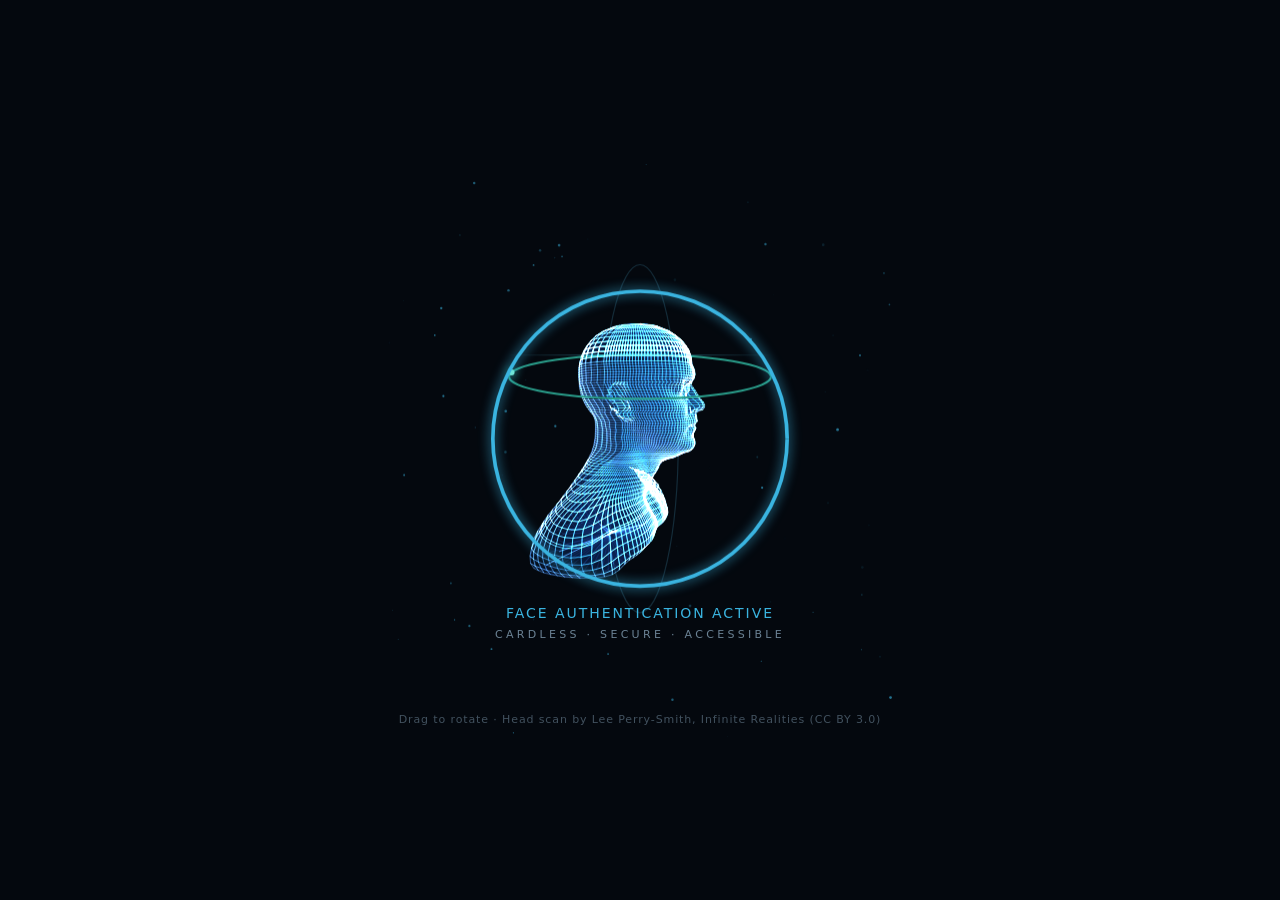
<file: face-auth.html>
<!DOCTYPE html>
<html lang="en">
<head>
<meta charset="utf-8">
<meta name="viewport" content="width=device-width, initial-scale=1, viewport-fit=cover">
<title>Face Authentication</title>
<style>
:root{--bg:#04080e;--ring:#3ab4e0;--sub:#6b8294;box-sizing:border-box;padding-top:env(safe-area-inset-top,0px);padding-bottom:env(safe-area-inset-bottom,0px)}
@media (prefers-color-scheme:dark){:root:not([data-theme="light"]){--bg:#04080e}}
:root[data-theme="dark"]{--bg:#04080e}
html,body{height:100%;margin:0}
body{background:var(--bg);display:flex;align-items:center;justify-content:center;font-family:"Segoe UI",system-ui,-apple-system,Roboto,sans-serif;overflow:hidden}
.stage{position:relative;width:min(100%,520px);aspect-ratio:508/562;max-height:100%}
canvas{position:absolute;inset:0;width:100%;height:100%;display:block;touch-action:none;cursor:grab}
canvas:active{cursor:grabbing}
.label{position:absolute;left:0;right:0;top:77%;text-align:center;pointer-events:none}
.t1{color:var(--ring);letter-spacing:.14em;font-size:clamp(11px,2.7vw,14px);text-transform:uppercase}
.t2{color:var(--sub);letter-spacing:.3em;font-size:clamp(9px,2vw,11px);margin-top:7px;text-transform:uppercase;padding:0 8%}
.hint{position:absolute;left:0;right:0;bottom:2%;text-align:center;color:var(--sub);opacity:.6;font-size:11px;letter-spacing:.08em;pointer-events:none}
</style>
</head>
<body>
<div class="stage">
  <canvas id="c" aria-label="Rotating wireframe bust. Drag to rotate."></canvas>
  <div class="label">
    <div class="t1">Face authentication active</div>
    <div class="t2">Cardless · Secure · Accessible</div>
  </div>
  <div class="hint">Drag to rotate · Head scan by Lee Perry-Smith, Infinite Realities (CC BY 3.0)</div>
</div>
<script>
const cv=document.getElementById('c'),ctx=cv.getContext('2d');
let W=0,H=0;
function resize(){const r=cv.getBoundingClientRect(),d=Math.min(devicePixelRatio||1,2);W=r.width;H=r.height;cv.width=W*d;cv.height=H*d;ctx.setTransform(d,0,0,d,0,0)}
addEventListener('resize',resize);resize();

/* ---------- parametric bust: head + neck + shoulders (denser mesh on the face) ---------- */
const sm=(a,b,x)=>{x=Math.min(1,Math.max(0,(x-a)/(b-a)));return x*x*(3-2*x)};
const G=(x,y,cx,cy,sx,sy)=>Math.exp(-(((x-cx)**2)/sx+((y-cy)**2)/sy));
const Y0=1.26,Y1=-2.7,COLS=80,ROWS=72,N=(ROWS+1)*COLS;
const bx=new Float32Array(N),by=new Float32Array(N),bz=new Float32Array(N);
(()=>{const bin=atob("[base64]/XgJKv50PTgJEz6ufTgJPT6tPTgJJ37rfTgJET8pvTgJOr8oPTgJJD9mfTgJDf+kvTgJOL+wfTgJIX/8vTgJCgAI/XgJMoAVfXgJG0BiPXgJBMCvfXgJLwC8/XgJGoDNPbgJBgEkvbgJLkE//bgJFIFb/fgJO8F4/fgJI8GYfjgJC4H4/jgJNMHdfngJG8IK/rgJN4I6frgJEMJqfvgJKgJafzgJB4KQv3gJFUKH/7gJHwK/P7gJKcK2//gJNgKvwDgJM4KnwHgJKUKfALgJHcKVQPgJEkKIgTgJPQJ3gTgJHsJlAXgJAkJRAbgJJsI6QbgJCEIdgfgJIwH+AfgJPUGdQjgJGQG6wjgJNQFXQngJEYFzAngJLwEMwrgJC8EiArgJJgD0ArgJP0CFgvgJGQCWwvgJM4BmwvgJDgB2QvgJKEAFwzgJAoAVgzgJHH/hgzgJNP+mwzgJDH+rwzgJI79wgzgJOr80QzgJET84AzgJJv77AzgJO36zgzgJEX6rwzgJJr5PAzgJM/3ZgvgJBj2QwrgJHv0AgngJMvyPwfgJInxSgXgJGvwDwPgJNzvvwDgJF7vbP7gJMjvKfzgJE7wTfrgJKHxrPjgJAfzfvfgJLf0Z/bgJEz2pvXgJP33e/BgIoz4TvBgInD5SfBgIlr6RfBgIj/7QPBgIiD8PPBgIgD9NfBgIuD9TvBgIr/+cvBgIpz/lvBgInkAu/BgIlgB5PBgIjkCH/FgIhkDZ/FgIvcDt/FgItcECPJgIrwFY/JgIqQG2vJgIoEHXvNgIlwI6/NgIjoJhvRgIhUKNfVgIucK9PVgIrILw/ZgInUMpvdgIigNj/hgIuENh/lgIpIOlvpgIiEPrftgIrgP1vxgIiUQD/5gIlcQS/[base64]/oBBgIrv+xBBgIt/91hBgIgD92RBgIiD83BBgIj373hBgIlf64BBgImr5yBBgIn74MxBgIgr2cA9gInTzBw5gIgfxJwxgIsPu0wlgIrns/QZgIj/r3ANgIj7qigBgIvnpQ/1gInfqL/pgIoPravdgIgHtGfVgIvruXPNgIk/xFfJgIr7zL/FgIi32UO3gH573FO3gH6/4A+3gH8X5CO3gH9r6De3gH+n7Eu3gH/b8F+3gHwH+K+3gHwz/Q+3gHxcAYe3gHyMBf+3gHzMCuu3gH0AD/e3gH04EU+7gH1sFwO7gH2IGOe/gH2gHtu/gH3IISvDgH3UJ6vDgH3cKkfHgH4ALPPLgH5IMDvPgH4sN6vPgH4kO3PTgH3oP4vXgH2MQ+vbgH0ERLvjgH/4RcfngH64SzfrgHywTLfzgH7IToP3gH/cTF//gHy8UkwDgHz4UDQLgHxYUhQPgH+4T7QTgH3kTTgbgHwITmQfgH10S1gjgH6oR+AngH9YQAwvgH+8P+wvgH/8O3gzgHwkOuQ3gHxkNfA7gHx4MNA/gHyQL4g/gHywKgBDgHzAJGBHgHzgInRHgHzkHFBLgHzgGhBLgHzgF4hLgHzQEMRPgHy0DgBPgHykCtRPgHyAB1xPgHxUA9RPgHwv/EhTgHwH+IhTgH/X8IxTgH+n7JRTgH9n6JRTgH8X5IBTgH6z4+xPgH5P3gRPgH4r0SBLgH53xtBDgH6Xuaw7gH/zrlAvgH6zpSAjgH77nigTgH47mkwDgH1vmsfzgHwTnCPngHzPot/XgH/Dpy/LgHxHsufDgH+buLu/gH9LxCO7gH7j0x+pgHRP3o+pgHU74hupgHYX5eOpgHbr6h+pgHe37lupgHRz9l+pgHUn+mOpgHXj/uOpgHaUA4OpgHdMBHutgHf8CYutgHS0Ey+tgHVEFNOxgHXkGnuxgHaYHK+1gHccIw+1gHegJWO5gHRULBu9gHToMvO9gHWUNhvBgHY8OZvFgHbIPV/JgHdQQW/[base64]/ihZgHUr+khZgHRz9mRZgHe37nhZgHbr6oxZgHYL5hxZgHUr4ZhZgHQz32hVgHaLzixRgHUvwthJgHf3sMRBgHe3p+gxgHVPnNwlgHT7l+QRgHRXkiwBgHe3jM/xgHZDkF/hgHdjlUvRgHbLnHfFgHTLqlO5gHSvtz+xgHXfwfutgHcDz0+jgGpj2sejgGvH3oOjgGkf5nujgGpj6mejgGuT7uejgGi392OjgGnP+9OjgGrf/D+ngGvwATungGj4Cl+ngGn4D7OngGr0EQ+rgGgAGoOrgGkYHJOvgGoIItevgGr0JSezgGv4K9+zgGjgMpu3gGn4NZe7gGsYOOu/gGg0QEPDgGmkREvHgGq0SJfLgGvUTYvPgGhsVv/TgGiYWPPbgGgkX1PfgGsMXfPngGmAYN/vgGskY+vzgGhkZxP7gGjUZjgDgGjYZVgLgGgkZFwTgGr4YzwXgGlkYeQfgGssXEgngGh4XjgrgGj4W8QvgGkMVNg3gGi8UWA7gGv4SYQ/gGsURTBDgGoIQKxHgGkkP+RHgGhIOuhLgGt8MexPgGrkLKhTgGo4K0xTgGmYJdxXgGj8IABbgGg8HZxbgGtQFzBbgGp0EMBfgGmgDiRfgGjAC1BfgGvQACRjgGrX/JxjgGnL+RBjgGi79YxjgGub7ghjgGpf6exjgGkf5aBjgGvL3RxjgGpn2exfgGvzyQBbgGkbvPxTgGrTriRHgGlvoFw7gGnTl8gngGlTjVwXgGijijgDgGvTh2vvgGpniZvfgGvvjVvPgGgTmxO/gGpjoA+3gGtbr+OrgGlnvuungGgfzqedgGB72c+dgGIT3b+dgGO74XedgGE76UOdgGKv7Y+dgGAf9lOdgGF/+xudgGLP/9+dgGAYBN+hgGFYCfuhgGKcDxehgGPwEK+lgGEsGnelgGJsHEOpgGPEIkOpgGEoKNetgGJgL2OtgGPMMgOxgGFoOR+1gGLoPFu5gGCoR9+5gGKES8e9gGB0UGvFgGH0VY/JgGM4W4PNgGOIXgfVgGMYYPPdgGH0ZC/[base64]//aRlgGF3+mxlgGAj9zhlgGKz7yxlgGE/6sxlgGO/4mxlgGIv3hhlgGBz2whhgGEfygxdgGFXuZhVgGI3qlBJgGPXm2w5gGALkcQpgGOLhnAVgGJzglQBgGD/gmPtgGN3g8fZgGILisfJgGLLk2+5gGEzn7+tgGLXq5OlgGH7uY+hgGEXy3ObgFcr1q+bgFTz3jebgFaz4k+bgFRv6m+bgFYT7pebgFej8yubgFUr+8ebgFan/KOfgFQYBe+fgFV4CxufgFbcDEOjgFRUFbejgFXIG1ejgFdEHUungFS8J0ungFZUKT+rgFQsM+OrgFXQNsOvgFeIOU+zgFXgQMe3gFfMRJ+7gFXATKu/gFf4UVPDgFX8Wr/HgFdkXNfPgFQ4Z5fTgFQkauvbgFbwaqPjgFS0bnvrgFXQbmPzgFZAbkf7gFZsbhwDgFY4begLgFWwbZwTgFSUbUAbgFdMaLgjgFVsa+gngFbAZqQvgFc4YOQ3gFcIXpg7gFZEW3Q/gFSkV+RDgFcAT/BHgFVYS6BLgFfAQpRPgFXIPZxTgFRMOHRXgFbsMvhXgFWILWRbgFRIKDBfgFdYInhfgFY0HLRjgFUYGsxjgFf4EJxngFa8DhhngFVsC5RngFQYBFhrgFan/OxrgFUr+YRrgFen8fhrgFYP7gBrgFRv6ghrgFaz4gxrgFTX3ahrgFbn1vRngFbHxUhjgFajtRRbgFZrpTBPgFeLlXw/gFeLiugrgFdTguAXgFZDfhwDgFSLfXfvgFbvfh/bgFWXhHfLgFajjPO7gFXzmSOvgFQ7qHengFejtrefgFdzxaOZgE3X1MeZgE+32/OVgE1/4/eVgE9b5HOZgE0j7OuZgE7T8bOZgExr+ruZgE3z/7OZgE9sANudgEzgCaudgE5sDs+dgE/8EC+hgE2MGcOhgE8oHvOhgE0cJQ+lgE7QK6OlgExsMaupgE6kNA+tgEz4Pz+tgE8AQpOxgE1QSku1gE+0Tq+5gE3UV4+9gE/gWPfFgE24Yw/JgE8MZefRgE9kaYPZgE5AbY/hgE/YbcPpgEx8ce/xgEy4cgv5gEyochABgExwchQJgEwocgARgE8QbdwZgE3QbYghgE/UaNgpgEzga7AtgE0YZhA1gEy8Y9A5gE+4WQhBgE5UVdBFgEzcUeRJgE7wSXRNgEzsRMxRgE8gP5xRgE00OghVgE9UMNhZgE4AL1hZgEykKYxdgE9EI6hdgE30HhRhgEzYG8xhgE+AEVxlgE4kDsBlgEzECABpgE9cAQhpgE3r/hBpgExr+yhpgE7T88BpgE0j7DxtgE9X5GhtgE134EhtgE9/23RpgE2T1LRpgE0nx/BhgEwPtyxZgE+zorhNgEzHlvw9gEwDi+wpgE+Tf1wVgE6DehABgEyreNftgE7TeQ/ZgE3rgzvFgE+zi9O1gE/Hl8upgE4/puehgE3XtTudgE37xCebgEEH17+XgEMb21eXgEEH4z+XgELn56uXgEC77BebgEJz8LubgEAb+eObgEGv/xObgEMsACefgECsCUufgEIwDoOfgEPAE2OfgEGEGLejgENMHm+jgEEQJCengEMMKjengEEMMJurgEMkN1ergEFMPievgEPAQYOzgEIoSUu3gECgUW+7gENIVne/gEFQXB/HgEMAYm/LgEAgaWvTgEBwbQPbgEOgbR/jgEFwcXvrgEHscdfzgEGccgv7gEFwciQDgEFwckQLgEGEcmwTgEFscnwbgEBIckgjgEIMbYwrgEJwaFwzgEI8ZrQ3gEGUYKA/gECsXfxDgENcVohHgEFkUqhLgENsSnxPgEGYRbBTgEOMPKxXgEG0O4BXgEAENdxbgEJEL+RbgECQKjBfgEM0IIRjgEH0HhhjgEB4G6RjgEMQEVRngEHEDvRngEBwCDRrgEMIAWBrgEGX/nBrgEAT+2BrgEJ38+BrgEDH7HRvgEL75QxvgEED4ShvgEL32LRvgEDf1iBrgEAvxLxngEM3sBRfgEKTo9xPgEMbk+A/gEIvhIwvgEGzf7QXgECbeiQDgEKvdKPvgEDTeIPbgEPTfovHgEH/ixe3gEJvlwergEEjpm+jgEEftDufgEEjx+uWgD1/14OWgD+T2x+WgD2D4veWgD9j53OWgD077CeagD738QuagDyb+j+agD4n/2+agD+gAG+egD0cCU+egD6sDnOegDxAF3uegD34GJuigD/QHlOigD2UJAemgD+QKd+mgD28MF+qgD/ANxOqgD30PgeugDxIRWeygD6wSQu2gD1UUUu6gD/YVje+gD4QX9vCgD/UYjPKgDzsaR/SgD1wbKfagDzwcLfigD8kcRfqgD/8cY/ygD+Mcd/6gD8ccgwCgD8YckQKgD9scowSgD+UcrgagD5kcpQigDwAcdwqgDwobLAygD/EZvQ2gD7MYLQ+gD2AXdxCgD/UVnBGgD3kUoxKgD/oSmxOgD4kRexSgDxgQOhWgD54O4xWgDygNehagD7gL/RagD0oKiRegD+4IBxigD5QHcxigDzkG1higD+EEQhmgD44DkxmgDzYC6hmgD94AOBqgD4P/hRqgDyT+0BqgD778BBugD1D7KBugD9z5ThugD174ThugD9v2QBugD1D1pBqgDxzxWRmgD87sJRegD6PoEBSgD8DkHBCgD2LhPgugDzDf9wWgD+vdgwCgD23dEvugD/nd+vWgD7vfd/GgD1zio+2gD5jlq+qgD1rpf+igD1nt4uagD1fx6+VgDoj10eVgDg73uuVgDov4xeVgDgb68uVgDn37IeZgDuv8XeZgDlP+quZgDrX/9eZgDhIBL+dgDnICY+dgDtYDoedgDj0F6udgDqkGL+hgDiAIkehgDpcJB+lgDhELiulgDpMMH+pgDhwOwepgDrAPhetgDkERXexgDtoSQu1gDogUUe5gDisWg+9gDsgX8PBgDjUZi/JgDnQaR/RgDpMbJfZgDoMcJfhgDiIdO/[base64]/YRpgDlD+qxpgDuz86BpgDoH7HRtgDgz6URtgDoz4UhtgDgn3TxtgDnv1uhpgDkHxcxlgDu7sTxdgDq7oMhRgDsjkNBBgDm3hWwtgDhnfCgZgDsLdhwBgDkLdCPtgDtfd5PVgDqDfYfFgDlzilO1gDq7lk+pgDm/pXehgDm7t1+ZgDn7x3uUgDZf10+UgDSL31OUgDaT42OUgDR76BuYgDZT7NuYgDQL9c+YgDWn+v+YgDcr/[base64]//QRogDWX+ihogDQP9yxogDZr7BBsgDSf6LhsgDar4QBsgDSb3UhsgDZP1yBogDVbxeBkgDQjtXRcgDcLoTRQgDcvkRxAgDXXhbAsgDR7fGwYgDbndkgAgDTbdDfsgDcrd4/UgDZTfXfEgDVfiiu0gDarlieogDXLpYeggDX/t0+YgDY3x9+XgC6717eXgCzj37uXgC7n48OXgCzH6G+bgC6b7UubgCxP9jubgC3n+2ubgC9n/GufgCzcBUOfgC5YChOfgC/kDt+fgC2MF+OfgC9EGQ+jgC0YInOjgC8EJH+ngCzQLo+ngC7UMMurgC0EOzurgC9sPhuvgC3cRVOzgCx0TLO3gC90UMO7gC5YWau/gCzEY5fDgC40ZlfLgC6oaX/TgC6obRvbgC3gcQPjgCyIdSfrgC6UdY/zgC9wdf/7gC9cdmADgC9sdsQLgC+odyQTgC8Id0wbgC0MdyQjgC5McqQrgC7kbbQzgC7UaDg7gC4YZfw/gCyQYshDgC4UWsRHgC84UnhLgCzETfxPgC6sRVxTgCzcQChXgC7oOthXgC00NUhbgC+UL4BbgC4MKXhfgCyQJwBfgC8IHIhjgC2kGhxjgCxcFyxjgC8ADHxngC3ACfRngCyEBwxngC8z/FRrgC3T+ZxrgCxX9qxrgC6776xrgCzz6CxvgC8P4HRvgC0H3NBvgC6/10hrgC2XxexngCxvtYBfgC9XoURTgC93kVBDgC3jhdwvgCyDfJQbgC67dmADgCyrdDfvgC77d3vXgC4rfV/HgC1Tigu3gC6rljOrgC4HpaOjgC5Lt0ObgC5rxKuagCp/1COagCiD3CeagCqD4EuagChf6POagCor7cuagCvb8o+agClv+6eagCrr/JOegChcBW+egCnYCjeegCtkDwOegCkIF+eegCrMGSuigCiQInuigCqIJFumgChsLnumgCpoMKuqgCikOvuqgCsoPeOugCmYRP+ygChUTEO2gCuEUDe6gCqcWP++gClQYv/CgCrIZfvKgCrwaWvSgCpgbVfagCiwcUPigCsYcV/qgCkMdZ/[base64]/5hmgClX+OBqgCvj8hBqgCpL7zxqgCiH69RqgCqn4DRugCib3JxugCpX1zRqgCknxcxmgCgLtTRegCsjoOxSgCtvkQxCgCnjhbgugChvfIQagCqbdmACgCh7dD/ugCqvd4/WgCnvfZvGgClHioe2gCrPlpOqgCnjpcuigCnrt2OagCoDxX+ZgCYf1MOZgCQP3L+ZgCYD4ROZgCff5XeZgCWb7jeZgCc/8teZgCTP+8eZgCZL/LedgCe8AZedgCU0CmOdgCa8Dx+dgCRkF+edgCYwGRuhgCf8HoehgCXkJCulgCfsKhelgCYMMC+pgCRkOn+pgCb0PWutgCVsRKuxgCQUT8uxgCd4U6u1gCbAWAe9gCY4YnPBgCcsZdvJgCaUab/RgCTwbb/ZgCbcbb/hgCSwca/[base64]/hhgCSQCOhlgCdIAeRlgCYH/[base64]/Q+cgCMYAb+cgCCUCqOcgCIUDzucgCPEE/ucgCGQGOuggCN4HluggCFkJ8eggCOQKaOkgCHEM6+kgCAoOgeogCLAPPesgCFERFewgCPQS5ewgCMcU2u0gCKAWIe8gCDYYvvAgCGgZo/IgCCAawPQgCE0a4vYgCDca3vggCF0atfogCBUbjfwgCCMciP4gCN0clwAgCPocoAIgCHscjwQgCJ4bfwYgCDMbewggCAEbhwogCOgahAwgCIIaQw4gCIsZ1Q8gCFIY/hAgCJEWBRIgCNgU6hIgCCITyxMgCJERnxQgCBEQVxUgCJEO7hUgCAwNdBYgCJEL+hYgCCcKZBcgCLwIzBcgCFwHCxggCPUFVxggCJ0EqBggCEwD4hggCPkBHxkgCKkAUhkgCFf/lBkgCAX+7RkgCK38MxogCEv7aBogCOH5oBogCGv4zhogCOj2zxogCGL1cRogCCfxPhkgCNjsEBcgCLPoAxQgCNPkDhAgCIjhRAsgCELfDAYgCM/dlwAgCD7dIvsgCM7dC/YgCJ/fm/EgCGTi4u0gCLjl6OogCGrpneggCErtEecgCE7xsebgBh71nObgBqv2kObgBi/4iebgBqz5oubgBib7vebgBpn89+bgBgj+MOfgBnP/Y+fgBtwAjefgBkkCwufgBrcD4+fgBjMFFOjgBrUGTejgBkEIp+jgBs4JCOngBmcLgOngBgcNDOrgBq8OvergBlQQk+vgBvIRdOzgBqMTZe3gBmUVtu7gBtcWK/DgBi8Y4fHgBjUZy/PgBtwZ5/XgBgMaHfjgBqIZNvrgBjcZ+/vgBucZof3gBuoblv/[base64]/[base64]/7AeOgBcv80eOgBVb+S+WgBb3/aOegBecAoOegBT4C0eegBZkD8eegBQAFGeigBXAGPeigBe8Hh+igBW4J3+igBfYKTOmgBYYMx+mgBSIObeqgBbYPPeugBT8RIOygBc8SJe2gBVgUcu6gBaIVze+gBe8WN/GgBUMYy/KgBW4ZofSgBR4avvagBQQa8/igBTgZ/fqgBXIYq/[base64]/hugBcv/Ax2gBVf+xh2gBcr8KR6gBS77HxqgBRL6LBqgBaT4PBqgBSv3TRqgBaT1CRqgBWjxBBmgBQHt2xagBdTozBOgBfHk0Q+gBanhAwugBWffxAWgBQveUQCgBX/d4/qgBSPez/WgBenfePGgBdLi3u2gBTvm9+qgBejpuOigBbvtWOegBcDx2uZgBEz2suZgBL33xeZgBDL54eFgBPz5k+JgBK/7kuRgBFD9z+VgBMD+m+VgBDIAYudgBGQBvOdgBLQC8OdgBAwEDuhgBHEFJuhgBOQGSOhgBGMIluhgBN4J7+hgBGMLX+lgBO8M3+lgBIUOjupgBA8QZ+tgBIoRcuxgBOoSrO1gBCUU/+5gBFAVPfBgBK4Wc/FgBEIY+/[base64]/BpgBMP+5BtgBFD9GB5gBKz7jx5gBAD6+xlgBCn5AhpgBLT3EBpgBDD24RlgBPLxAhlgBHjt9BZgBDDp5xNgBD/l7Q9gBOLhDwtgBKLfxwVgBDXeRgBgBKfdy/pgBFnesfVgBDTgW/FgBDHjxO1gBKbm3OpgBFfqqOhgBDXucOdgBE3y7+YgA+j2x+YgA1f40uEgA+H4LeIgA5r6OOQgA2D8EuUgA+X94+YgA0n/MuYgA7YAg+cgA/EB3ecgAz4DEOggA5QEHOggA/wFNuggA20HVuggA+sIs+ggA10KBekgA+QLd+kgA2sN/ukgA/kOueogA3UQn+sgA98RzewgAxATHu4gAyMUiO8gAxsV5/AgAyoWyvEgAyYYUfMgAzsZJ/UgA7AZW/cgA/wYVvkgA4IYHvsgA3AYqvwgA9AZMP4gA/[base64]/yhsgA+P9YxwgA178jx4gA5H6RB4gA/P44xkgA0z42RkgA9D2vBkgA5Hy5RggAxju8xYgA7vpAhQgA6PlDRAgAyniHgsgA+7fywUgA3zePAAgA+7dtfogA6jej/UgA4TgN/EgA5Xjn+0gAxfnx+ogA9/qtuggA9juhecgA+/yBOfgAXb33+bgAeT4eOHgAVj56OPgAVj7ReTgAej8KubgAXH+d+fgAcr/2ubgAS0BtefgAXAC/efgAb0DIOjgARUFKujgAX0GSOjgAewHeujgAWAJ1OjgAdEKHungAVoMiengAeQNIOrgAWQP4urgAdcQ0OvgATQSAO3gAV4TVe7gAWQUxu/[base64]//6RrgAW7+aBzgAeT8vhzgAVL7+h7gAVj5zBngAdf4vhngAV73hxngAS/zxBjgAbLu5hbgAUvq7hPgAUDmLRDgAXLiMwvgATLg0wXgAcPeOQDgATTeqPrgAfXeePXgAdDgHvHgAfTjne3gAZ/[base64]/GgAIgW4PKgAEsXePSgAOkXKfagAEgY4PegAIIYevmgAAwZ+/[base64]/bxygAG/9FB2gANP73R6gAOn5HR6gAF34qxmgAPD3ThmgANfzohigAFbv2xagAOPq8ROgAMvmJhCgAA/jTwugAHjg4gWgAA3fPQCgAHzeofqgAEDfZfWgAB7hHPGgAHXkou2gACzo5OqgAAvs4+igAAfwtuegABf0IOdg/6P4uOFg/9H4X+Ng/9f6a+Ng/3D84edg/1L+iudg/6D/j+dg//MA8udg/z8CJOhg/4sDP+hg/90ES+hg/zgGYehg/5sHfehg/wgJvehg/3MKD+lg/+ULh+lg/1AN5+lg/9oOjOpg/0kQO+tg/8QRGuxg/ygTN+1g/14Uee5g/3cV6u9g/1kWafFg/yQX+vJg/9EXnvRg/1MYTfZg/64Y6fdg/ysZdPlg//EZ9/pg/ygbe/xg/1IdL/5g/3sgSgBg/xYhSwJg//Ye4QNg/6cbZQVg/w8a5AZg/xMZeQhg/5oYJgpg/10Y0wtg/wwYZw1g/3gX5w5g/70WVhBg/+cVphFg/+sUyBJg/8ETwRNg/3kShxRg/xQRNhVg/60PqBVg/y4OGBZg/8IMhhZg/2ML5xZg/woKNRdg/7MIhBdg/2QHvRdg/xQG5Bdg/8cELRhg/4IDyRhg/0MCcxlg//cAGRhg/6T/thhg/1L+PB1g/238Ux1g/9H6zR5g/9T4shlg/5D4Fxlg/5T0Zxhg/yPwyxZg/5vrDRRg/1fnHxBg/9LjYgtg/wfh9QVg/4ffSgBg/+3epvpg/7XfbPVg/6zhGvFg//nkoe1g/7no+epg/7Hs/Ohg/63wzedg/7r0Kecg/mb53OEg/pz5FuMg/o37eOcg/rf9cucg/g//cOgg/moAtucg/rkBPOgg/gEDUegg/k4EXegg/qEFa+gg/vsGhOgg/lwIt+gg/r8JCOkg/iELW+kg/o0MwOkg/gAONeog/nkPveog/vkQgesg/l4SU+wg/sgTce0g/voUs+4g/gwWGvAg/vUWlPEg/sQXIvMg/m8YxvQg/usYYvYg/mwZ9Pcg/ggahPkg/r0aB/sg/vobdvwg/sUeOv4g/rMhWwAg/h4iaQIg/oEg7wMg/lUcbwUg/q8a9AYg/tEZgAgg/kAZGAog/tUYvAsg/n4YTA0g/u8XxA4g/jEXKBAg/lYWcREg/l0VjhIg/jcUiRMg/voSSRQg/pcR8BQg/jIQbRUg/sIO0hUg/lYNORYg/voLoBYg/qoK9RYg/lsJQhcg/hAIgRcg/scGrxcg/n8F2Bcg/jkEXRgg/v4CrRgg/rYBrRgg/mkAyhgg/hj/OBkg/rf9lh0g/o/73B4g/pv58hkg/kn53Rgg/n71Kxgg/h7xrxYg/ozsGhQg/iToPhAg/n/khQsg/p3hDwYg/hvgWwAg/offsPog/k/gbfUg/kLiEPEg/o/lqu0g/nTpD+sg/nvtJOkg/oLx+ecg/o31E+fg/Cz6FOPg/LL6EePg/Fj8jufg/Ib+mevg/CkAKefg/DIBGOjg/IMCcOjg/MoDdejg/BcFeujg/GoGmOjg/L4Ht+jg/BsJBeng/HEKSung/NQLo+ng/DkNAerg/KsOdurg/B8QCevg/JIRy+vg/PISrOzg/EcUuu3g/IAV9O7g/JMWVPDg/HwXyfHg/EgYS/Pg/P8Y2PTg/J8ZaPbg/DcaA/jg/Loam/ng/EobFfvg/J0cY/zg/FIgPf7g/KAiYQDg/CYjdwLg/Msh+QPg/DsdYgXg/B4b7Qbg/HEaewjg/O4ZCgrg/HQZlwvg/PIYHg3g/F8Yjg7g/KEX5A/g/MAWJRHg/MgVRRLg/LAUMRPg/G4T/RPg/CASphTg/MQQJBXg/FwPkxXg/PsN9BXg/KEMURbg/FELqxbg/AoK/Bbg/MYIQBfg/IIHdBfg/D8Gnhfg/P4E4Rfg/MADgRjg/IICoRjg/DYBkRfg/Pz/3xjg/JH+fh3g/GH8hh3g/Lv6Px7g/NP4rRjg/GT27hfg/BfyjRbg/H3tERTg/APpWBDg/CnlmQvg/ELiIQbg/KjgYQDg/CDgrfrg/OfgYfXg/N3iFvHg/F3msO3g/ELqI+vg/FbuSeng/GTyJujg/Gz20OKg+4/5PuOg+2H7aeOg+w39F+ig+zz/c+qg+7gAeueg+9cBeOig+yMDmOig+2kEkeig+7UFpuig+wMHxeig+1QI/Oig+6YJQOmg+/wKhemg+1oM4emg+7kNMuqg+y0Ps+qg+5YQSuug+/8RCOyg+1wT8eyg+6IUAu6g+88VN++g+9wWhvCg+9AX4vGg+7kYUfOg+4kZ1fSg+zkaaPag+8gaD/ig+yEbs/mg+3Yb5/qg+wUeSPyg+4ghN/6g+y4jWQCg+70jdAKg+7QiLQSg+60fSAWg+2Qb0wag+84aawig+3ca+gmg+wQafAug+24Z8wyg+8QYWg6g+wEYpQ+g+xgX2BCg+xgW7BGg+/0U4BKg+80TsxOg+4sSZRSg+z0R7BSg++APWxWg+4IOvhWg+y0NGRag++ALaBag+5cKuhag+1cJCBeg+xkIPBeg+9kGZBeg+5oFhReg+1wEChig+yEDyRig+9kBOhag+7gAvReg+1j/Ch2g+xn9YB2g+2b7LB6g+3r5bxig+yH3pBeg++byUxag+0/u6BOg+9HpVRCg+8TljQug+/LiFwag+1bhWQCg+8/gqPqg+5rhYvWg+5rjIfGg+yHnxO2g+wjrSuug+yTveOmg+yzzYOig+y73LeNg+gj6keNg+tH7qONg+nT9buhg+qH/[base64]/nBxg+oL9Ah1g+tH7oB1g+vf5Gxhg+pn3Sxdg+m/z9BVg+u7uihNg+onqJBBg+lbmaQtg+oDj+QVg+vzhSQBg+o7hp/pg+k3icvVg+k/kT/Fg+unn+O1g+rfrjOtg+sfvwOlg+r/zqOhg+q/3ROcg+UH7AOMg+bD7Z+Qg+Zb9V+Ug+Tz/yeYg+coAMOgg+S0C0egg+XAD5ugg+bAE3+gg+fUF++gg+ToHE+kg+YYISekg+dAJjukg+R0Lzukg+XYMGeog+dYNcuog+T0P3+og+akQdusg+QsSNewg+V4THe0g+ZwUGu4g+dIVNe8g+fQWePAg+fIXpvEg+RsZBfMg+Qoaf/Qg+dUaIvYg+U0b3/cg+W0biPkg+a8bm/[base64]/5xsg+Zb9SR0g+bL7mRkg+Rf7qBcg+bj31xYg+Z/zZhUg+UvvAxMg+QLrqg8g+e/mEwsg+Q3kugUg+Z3iJwAg+UPip/og+Qfjo/Ug+S/lj/Eg+ZHoT+4g+Ufs9+sg+UDwIuog+RD0/ugg+eD32Ojg94X6kOjg9877guPg9zj8nuTg9+/9bOXg93v/rubg9/AANOjg9z8CF+ng93QDHung97MEI+ng9/kFNung90MHTOng95UIc+ng9+wJuOng90ML/+ng96YMRerg9xoOp+rg95API+vg9wkRzOvg93USnuzg99ETmO3g9xkVr+7g91AW3O/g94AXFPHg97MYZfLg99oZ7PPg97galvXg91EbYvfg94kbJ/ng97kbqfrg9xwdXPzg9y8eLf7g9ysfGwDg9+4fBgLg9/ce4gPg92IeWAXg9w0c/Abg924buAjg9zQbbgrg99QaBAzg9yMadw3g9zoZxQ7g9yIY/Q/g9/8WHxHg99MVFxLg94gUCxPg90sT0BPg9/QRaxTg94wQ7xTg9yUPYhXg98YNvhXg92gMCxbg9xALTxbg98AJkhbg93kIoxbg9ysHtxbg9+YFwBbg96cEQhfg93cDKhjg90ACaRng9/AAjBrg94D/sRvg9+z9tRzg9zj8nRjg95T75xfg9136/hbg98r2Hhbg99vydRTg9+Tu+BHg9wrruw7g903nbArg94bkXwXg9yvjGwDg9/Xi8/rg98vjQfbg99LlYPLg9+ToL+/g9zfs2Ozg9+Hv8erg92nzrOng9//2Uemg9u36Sumg9j38xuSg9rP8Q+Sg9iL+QuWg9rX/0uag9isBEuig9nkCbOmg9qMDVemg9uEEW+mg9iIGbOmg9mcHhemg9rMIn+mg9goK4+mg9lwLLOqg9rgMZuqg9i0Oyeqg9p0PRuug9hER8Oug9nUSvOyg9tATrO2g9hoVu+6g9lUW2u+g9o8XD/Gg9sEYWvKg9u4Z1/Og9tcagvWg9mkbRveg9rMb/Pig9hkcoPqg9tscR/yg9gceD/[base64]/mBug9iX+IRig9kD9pxeg9gD8Sxeg9rv6oBag9iH3tBWg9kTz8xOg9nbvcBGg9sbrLQ6g9kjoDQqg9m3lIQWg9gzk+v+g9unj8/qg9sXkb/ag9uvmjfKg9qvpdO+g9vLsJO2g9n/wLeug9uHz9umg9mz3tOlg9cP7q+lg9Qr9uulg9U3+vuRg9eT+m+Vg9WwAMOdg9dwBxelg9RYDoulg9UkElOlg9YEFlulg9bwGsOlg9foHyulg9UAJ5ulg9Y8KK+pg9dsLZ+pg9TYNrOpg9Z0OButg9QwQletg9WkRQOxg9cISFu1g9QcU9e1g9VQV/+5g9YcWCPBg9c0XLvFg9QkZhPJg9RAa/PNg9e8am/Vg9YIbRPdg9fwb4/[base64]/pg9c7lZ/Zg9efnhfJg9Yrqku9g9fLtLO1g9VXxQOtg9bT0GOpg9Tr4Ouog9KT8YOog9PH9juog9DH/ieYg9N7/dOog9IcBMuog9K4C8ekg9NwD4ekg9A0F2+kg9EIG5Okg9HsH/ekg9LcIGuog9PkJN+og9EYLduog9JEMvOog9OUN/+og9EsPaesg9KsQAOwg9P4Rv+wg9EATie0g9IcUcu4g9MEVZu8g9AIXcvAg9DsYmPEg9GkZ8fIg9F4aavQg9CUb9vUg9M8bi/[base64]/0hUg9OX9BhYg9JH8JxYg9M/4MxUg9BH1exMg9FzxAxEg9Mnt9Q0g9Cvq6Qkg9FfnAQUg9FjmAAAg9H3mCfsg9JbmdfYg9GHokfIg9Bvrtu8g9LHuPu0g9ATySusg9GT1P+og9P740Org8jn98urg8n3+G+vg8rX/9urg8tcAu+rg8vgBfOrg8hsDN+rg8kUEK+rg8nMFKOrg8qQGLOrg8toHSerg8hEJZurg8k8KhOrg8pgLuurg8uIM/+rg8jMOSevg8pAPvevg8uUQROzg8jwSA+3g8nkTwu3g8sQUrO7g8vcVme/g8jkXp/Dg8moY0vHg8ogZJfPg8nwaj/Tg8lUbGPbg8vgbnffg8rYcL/ng8mkdxPrg8kkebfzg8igfMf7g8swfBwDg8hwg3QHg8sUfnAPg8v0eRwXg8jMe2wbg8lYdZwjg8pUc3wng8r4bVgvg8v0awAzg8jAaEA7g8kEZOg/g8isYQxDg8vwWJRHg8rUV/hHg8noUsBLg8isTYBPg8uwR1xPg8pMQRxTg8kYPrRTg8gAOBhXg8r8MXRXg8oYLhRXg8kQKmhXg8gUJrhXg8s8HtRXg8p0GrhXg8m4FnhXg8kMEchXg8hwDRBXg8vkBKxXg8tUAIhXg8q3/URXg8nH+ehXg8ij92RXg8mL5AxXg8qL1ORPg8gvyyBDg8ofu1A3g8t7q6Qng8tfn/ATg8g/nBwDg8jHnEfvg8gDnd/bg8rzon/Lg8pLr1+/g8jzvVO3g8n7yY+vg8tv1nOrg8pL5Neug8f/8Yeug8UH+fuug8XH/ZOug8ZEAM+ug8a0B8+qg8csCu+qg8e8Dkuqg8RoFkeqg8UYGlOqg8XcHoeqg8a4Iveqg8ekJ0uqg8TAL4uqg8YgMIeug8doNeeug8S4P7eug8YEQZeyg8eERDO2g8TETv+2g8YkUme6g8dAVhu+g8RgXlvCg8UsYxfGg8WoZGfOg8WQahfSg8UQbCPag8QEcl/eg8bUcOPmg8UYd1/[base64]/ChWg8TX+QRWg8e38mhWg8Tf5qBSg8Zr1wRKg8TnyUxCg8eLugg2g8UTrwwmg8Svo8gSg8W3nHQCg8YTnPPug8S7nsvag8dPo6vKg8aDrPPCg8U/vyu2g8YTyv+ug8bj16Oqg8Vn5cetg8L38oetg8P79xetg8C7/wutg8E4AqOtg8GkBbutg8IMCTetg8KEDGutg8MYE/epg8PEFAOtg8B4HBOtg8FMIEutg8I4JIetg8NUKMetg8CoMRutg8I4Nr+tg8NgOIuxg8CoQmuxg8IkRRe1g8NMS6e1g8DcUuO5g8IgVne9g8NkWpfBg8BoYzPFg8EkZHvNg8Ewai/Rg8DEbGPZg8OIbt/[base64]/RRg8L0E8hRg8J8D6BRg8IMC2xRg8GgByhRg8EwAxBRg8Cv/7xRg8Pn9KRVg8LT8YhVg8Bf5VhRg8Jz1XxJg8Gby+g9g8DHvSQ1g8Jvrrglg8HjoAAVg8JDnPQBg8IHna/tg8DXn5vZg8MDoMvNg8JzrnvBg8FbvOu5g8IHyFuxg8JL1Kutg8B/5u+sg7xD96usg707+Duwg73v/GOwg75sACOwg77IB3esg78kCzesg7+IDq+sg7wAFmesg7yMGmesg70oHlesg73kIj+sg77QJnusg7/QKresg70MMxusg758NC+wg7/YOfewg70MQBu0g75ERo+0g794SNO4g700UDe8g744V6O8g7+MW6/Ag7yIYDPIg71MZW/Mg71MayvQg7ykbZPYg760bFvgg7+Ybrfkg72QcK/sg734dxvwg75Aeh/4g7ycfWAAg7z4fKQIg7ycf6AMg74YehQUg74Md+wYg70kceAgg74EbHQog7zobsAsg77oaGg0g7+oZWg4g7+EYcA8g768XYRAg72gWKBEg7wwV6REg78MTWRIg70gS1hIg7/IQVRMg77EPxhMg73UOBxQg7ywNMxQg7+gLUBQg76sKaxQg73sJcBQg700IbxQg7ygHbBQg7wsGcRQg7/MElBQg798DoBQg78oCnRQg77MBjxQg75wAlBQg737/vRQg71D+8BQg7xH9NxUg73v5SBQg7/v1RhIg79ny4A8g77bvPw0g7yDswwkg78voIwUg76LnWAAg74vnd/sg7yfn6fYg78HoPfMg78brt/Ag75jvXO4g787yNOwg79n1Wesg7235zOvg7d/8Bezg7R7+M+zg7Uz/Vezg7WwAdOzg7YQBYOzg7ZUCV+zg7aYDW+zg7boERezg7dMFNOzg7fMGK+zg7RsIIezg7U4JH+zg7YwKM+zg7dALTuzg7SINauzg7YcOsOzg7ekPPO3g7S8RxO3g7YoSU+7g7fYTH+/g7UEV+e/g7ZUW9vDg7doXEvLg7Q4ZXPPg7RUazvTg7eQac/bg7UobEPjg7bcbjvng7ZgcGPvg7Zwduvzg7Zwehf7g7eMeVQDg7cgeIwLg7cwe6QPg7WwekQXg7ZkdFgfg7YMcjQjg7ZEbFArg7fUaqQvg7XsaGg3g7bkZUg7g7aMYXg/g7WQXTBDg7R0WHBHg7csU2BHg7X8TUhLg7Q0SvBLg7aoQLRPg7WIPXxPg7QQOixPg7bgMthPg7XsL3hPg7UsK4xPg7RoJ2RPg7fEHzhPg7dIG4xPg7cEF6xPg7bEEFRTg7aQDQxTg7ZUCVRTg7YEBaBTg7WoAcxTg7Uz/pBTg7R7+2RTg7eD8ChXg7Vj5/xPg7fP19BHg7erypA/g7cfvGg3g7Sfsowng7eXoFgXg7aLnVQDg7XTnevvg7RPn8vbg7a7oV/Pg7cHr4/Dg7Z3vqO7g7d/yduzg7dD1d+vg7Ub51uug7If8Euyg7Mb9R+yg7PT+huyg7BcAtOyg7C0B1+yg7DsCyeyg7EYDBu2g7E4E++yg7F0F+Oyg7HAG8Oyg7IwH4eyg7LUIzOyg7O0Jvuyg7DUL1+yg7H4M8eyg7NoNDe2g7E0PW+2g7LkQ5e2g7A4Sdu6g7HUTMu+g7MwUE/Cg7BUWC/Gg7FwXIfKg7JUYXPOg7LIZxPSg7JQaWfag7CMb7veg7LUbefmg7H4cEfug7E0du/[base64]/ybw+g7Knv5gyg7CHsewmg7O/oBwWg7IXnUQCg7F/ngfug7PjmCPeg7JvofPOg7K/rCPGg7HTv7u6g7MbywOyg7Kj1keug7Pf43utg6z78Guxg63z9YOxg66z+lexg68z/AO1g6+UAOO1g6+8BP+1g6/QCeu1g6/UDvu1g6/EEv+1g6/kFuu1g6wgHr+1g6yMIk+1g61IJde1g65QKZu1g6+QLgO1g6zUNqe1g65MO1O1g6wsQQe5g624Rz+5g680ScO9g6zYUQfBg64gVL/Fg69QWN/Jg6xoYZfNg60gZyPRg6zAaTfZg6+Ma1/dg65cbZvlg61wcCftg6wUdvvxg64Udgv5g67cdSgBg68EdEgJg67Ud1ANg63YdiwVg6wMdLAdg61cctQhg64EbKwpg658anAtg68wZ/gxg6+8YMQ5g69cXNQ9g65EWIRBg60wV1RBg6+ITbBFg63kS0RFg6wERFxJg644PNBJg6xsOYBJg68wMeBJg64cLZhJg60IKVRJg6xEJUBJg6/UHVRJg6+YGYhJg6+IFlRJg6+gE5hJg6/ADOhNg6/MCdhNg6+4BphNg6+MA9BNg683/MRRg66z+fRRg63v9tBRg6z78phRg69j4ZxNg66b1cBFg66/yQw9g64nvvQxg6xDsaglg677o9wRg623nSgBg60rnhPtg693mEfdg63fokfNg65PrJ/Fg61XvJO9g66/yAu1g64r1sutg67z49+sg6lX8NOwg6pL9fewg6sH+w+wg6uH/[base64]/sg6vYcv/[base64]/[base64]/g6OgFWe/g6NUGVO/g6NUHT+/g6OEIPO/g6AEKEu/g6EEL8e7g6JUMGu/g6NYNOO/g6DgPXO/g6LYQ0u/g6A4SUPDg6HwTFfHg6L4U6/Hg6AgW4/Lg6EQX+vPg6HEYNPXg6IMZkPbg6HEa9vfg6Gsbdfng6FQcC/vg6CUdufzg6NIdef7g6F0eSADg6JseGQLg6Hse3QPg6AQehQXg6CodGwfg6FQclQjg6F8b9Qng6FYaQQvg6EsZdAzg6DUYjA3g6BEXgQ7g6NcVUw/g6I8U+Q/g6DETdBDg6MgR2BDg6GkQAhHg6PgOHRHg6JwN/xDg6DgM4xDg6PIK1xDg6MsJzxDg6LcIyRDg6LIHBxHg6MkGRRHg6OEFgxHg6PkExBHg6A4EJhLg6CEDpRLg6CoCLRPg6CMBjhPg6BEA4RPg6PL+PhTg6MH9fxTg6IX8dRTg6CX5VxPg6Of1gRHg6NXydQ/g6IDv7gzg6Ozrigng6JboEAXg6A3nSADg6M/mZ/vg6IDm7/bg6FboXvPg6HPr9vDg6FLvA+/g6MvyBO3g6MT12evg6Ab5OOyg5578e+yg59j91+yg5wf/PO2g5yYAue2g5zcBSe6g5zkC0u6g5ysDMO+g5xMEe++g5/cEsu+g59oF6u+g574GIfCg56MHIPCg56EIGfCg568JBvCg59MK4u+g5xcM0e+g52wN6e+g58MOC/Cg5zIQevCg534RBPGg580SpvGg5yAUb/Kg52QVUfOg56oWSvSg5/QXbPWg5yAZr/ag5zUaBfig51Ibd/mg52AcB/ug51Udsfyg5yoedv6g570eSgCg5+ceHgKg58Me6AOg51QelAWg53odIgeg53ccjwig51Ub3wmg5ygaDgug5+0YLwyg58QXMQ2g544WDQ6g50UVzA6g5/gTdQ+g57ES5Q+g50wRIRCg59sPSBCg53oORBCg5xkNMRCg58wLIBCg55sKERCg54AJDxCg53sIQBCg55MHcxCg57AGsRCg59EF7xCg5/EERRGg5xAEyxGg5ysDSBKg5zkC2BKg5zcBUxOg5yYAsROg5wn/GRSg59j9bhSg55j8ZhSg5zr5VhOg5/f1lBGg59Pykg+g52zvAg2g59nrowmg52LoIAWg58vmSgCg55HmXvug50vm2fag5yLoSvOg51rr2/Cg5zzv7e6g58LyCe2g59T18Oug5x75Texg5oj8n+xg5sX9Ae1g5vP+de1g5hIACe5g5iIBm+5g5h8CMe9g5gwDkO9g5u8DAvBg5sgESvBg5qEFf/Bg5nwGsfBg5lsH2PBg5kEI6PBg5jkJ4/Bg5kgK2PBg5m0LyvBg5q0M1fBg5vgN/fBg5kwPO/Fg5q0QtPFg5vcRP/Jg5k4T8fJg5poUv/Ng5uUVqvRg5i8XsfVg5nYY0/Zg5sMZFPhg5g4be/lg5jscA/tg5lAdrPxg5jwec/[base64]/oJwVg5ormSgBg5kTmWftg5hPmz/Zg5unnOPNg5h7ryfBg5gnv5e5g5p/yH+1g5sb1COxg5g75Vuwg5UT8p+wg5YD9Cu0g5a7+h+0g5c3/Ke4g5d0AzO4g5dkBZe8g5cMC3u8g5aEDV/Ag5XQEuvAg5UMFAPEg5RQGQfEg5eYGYPEg5cYHg/Eg5a0IqvEg5ZoJtfEg5aUKy/Eg5bwLz/Eg5fYM6fEg5T4OGfIg5ZQPZPIg5fQQ6PIg5TsSh/Mg5YUTR/Qg5coUIPUg5RQWCfYg5XkXDvcg5eoYMPgg5W8ah/kg5cUbBfsg5fwcrPwg5fIdc/[base64]/mBMg5av+ABQg5Xz9VRQg5T38OhQg5ez4IRMg5bf1lBEg5XHysw8g5eDuHg0g5UXrtAkg5dHnKQUg5THmSgAg5d/lWPsg5cfl0vYg5arnNvMg5dPqufAg5a/u8u4g5WXyRO0g5Zj1Kewg5db4V+zg48j7nezg4wL9AO3g4zD+Ye3g40z/Be7g414Amu7g41wBWe/g40gC9e/g4yMDjPDg4/EDCPHg47gEXvHg44AFu/Hg40QGBvLg4wwHN/Lg4+EHVvLg48cIfPLg47UJqPLg464KvfLg48kL0/Lg4/0M+/Lg40IOSfPg44MPrvPg49AQJfTg4zIS1vTg428TnPXg47oUhfbg4/oVd/fg42sXbvjg4zoZrPng47saGvvg4xIctPzg4zQdd/7g48sdSgDg4wAeHwLg4/cd4wPg41YdiAXg410cAgfg4x8bQwjg45QZOAng468XDQrg4/cV7Qrg46kUrAvg41UTUQzg4woS1Qzg474QHA3g41IPTQ3g4/sNiQ3g488Mjg3g45MLsg3g44cK0w3g440J8w3g46EIEg7g48EHXw7g4/sGrA7g4zYGEQ/g43cFnw/g47wECRDg4/EDqRDg4yQDVBHg40gC7BHg41wBpRLg41wAOxPg40v/sxPg4yr+GRTg4/r8TxTg48P7GhTg43/4/hLg41L1ixHg4/zxrg/g42ruEw3g493qqAng43XnJgXg48flSgDg43vlYPvg43nl2vbg40XnSPPg43fqu/Dg4zXuBu/g4/vxc+3g4zv1VOzg4274Puyg4sf6e+yg4gD8x+yg4iz9Ku2g4kv+k+2g4lz/LO6g4mAAwO6g4lMBie+g4jMCIPCg4gcD2fCg4scDYvGg4oUE3fGg4j8FRPKg4voFq/Kg4rQG2/Kg4okHG/Og4l8IVfOg4kEJefOg4kIKofOg4lYL0fOg4n0MHfSg4qcNbfSg4vEOyfSg4lkQT/Wg4roRAvag4gkT4Pag4kIU2Peg4oEV4/ig4t8WB/qg4mUYUfug4v8Z1Pyg4j4bgf6g4i0cSQCg4mUcFAKg4k8czwOg4sUbYAWg4poatgag4gYZygeg4i8XwQig4pEVrQmg4jcUfAqg4uUSLgug4pgRpQug4icQ/gug4sIOOwyg4moNbAyg4i0Mogyg4hMLvAyg4v0J1Ayg4vwIIA2g4iwIew2g4msH3g2g4rAGKg6g4u0FoA6g4jgFLA+g4oQEvg+g4sgDXRCg4gQDJxGg4jYCxRGg4lMBfBKg4mAAGhOg4lr/mxOg4kX++hOg4iP9PhSg4vf7UBSg4sn61ROg4qX3sxKg4on0bBGg4h/xiw+g4pzt/Ayg4grqgQmg4ufmDQWg4lzlSQCg4h7lfPug4ibl/Pag4q3mePOg4tTp1vCg4l7tNe+g4i3xzu2g4n70k+yg4pH3Wuxg4dr4Texg4f/5WOxg4SL7n+xg4UT88uxg4Vv9T+1g4Wb+ve1g4Wb/TO5g4VkA3+5g4T8Bnu9g4RACPvBg4doCAfFg4Y4DmfFg4UUEL/Jg4fUEvPJg4aMFLfNg4V4GgPNg4S8H4PNg4f8HNfRg4eMIefRg4egJqfRg4R0LDvVg4ToMYPVg4ZUNv/Vg4RUPVPZg4YAQA/dg4QMS5vdg4WgT8Phg4cIULfpg4d8Vh/tg4fYWAv1g4esXm/[base64]/fhNg4WX+1RNg4Vf9JxRg4T38PRRg4SH7PxRg4QH6HhRg4eH4TxNg4e31SxJg4djyCBFg4YPvGQ9g4TTsdwxg4QLpEwlg4SfmywRg4d3kSQBg4ZDkvPtg4aHkffdg4SDm6fNg4anoQ/Fg4fDriu9g4YPvYe5g4enyK+1g4eL1rewg4In3c+wg4J/4X+wg4Lr5Zuwg4NT6oOwg4Oz76+wg4Pz8R+0g4AL+pe0g4AD/Me4g4O//t+4g4NYAau8g4KgBI/Ag4GwC4fAg4CIDn/Eg4M0DNfIg4IAE8PIg4BoFdfMg4M8F7vMg4I0GdvQg4EUH4vQg4B4INvUg4CAJiPUg4EEKDvYg4EILePYg4JEM+/Yg4PINo/cg4FMPTPgg4AoRPfkg4HoSU/[base64]/BxMg4AH/gxMg4AT+2xMg4Pv8GRQg4On7MhQg4NP6KRQg4Lz5CxQg4KX4zxMg4JD3ABMg4Kr0KRIg4Ifx2BAg4Enu2g4g4B3rPwwg4ALozwgg4ILlqAQg4ErkSwAg4APk5vsg4Bnkv/cg4GjlQPQg4Nbnd/Eg4Mbquu8g4ETujO4g4Jvxne0g4K30FO3g3kj2yOzg3lT3k+zg3mT4cuzg3nb5euzg3or6pezg3pz77uzg3qf8Ru3g3qr9o+3g3qb+H+7g3pb/pO7g3n0ARO/g3lUB++/g3hwCwvDg3tECjfHg3nkDUPLg3hsEDfPg3rcExfPg3lEFSfTg3hEG8PTg3rYGcfXg3ocH9/Xg3mIIbvbg3mcJ8/bg3nkKkvfg3o0LLvjg3twM9Pjg3hYOzfng3ngP0/rg3rwQ6fvg3lwSPv3g3oUTv/7g3gkUTwDg3oAU3QHg3uYTVwPg3j4TrgTg3jcSswXg3mAQqwbg3gQPcgfg3owNJgjg3kAMywjg3hkLbwng3hwKGgrg3kgJoArg3lkIHAvg3nUHmwvg3qQGLAzg3u4Fygzg3kUFZQ3g3poEHw7g3v8D4Q7g3mEDtQ/g3sACmBDg3hgCPxHg3k0B8xHg3nwAiBLg3pj/GRPg3qr+hBPg3q793RPg3qn8DBTg3pz7KBTg3or6GRTg3nn5+RPg3mf4xRPg3lj3gBPg3kv28xLg3lPzIBLg3jLw1BDg3vLs0A7g3s/pCQzg3grnngjg3rjkiATg3rfjTwDg3nnjD/zg3pLj/vfg3rHkiPTg3vPmpvHg3p7ppO/g3s/si+7g3jrw3O3g3mrzeu2g3f3zUO2g3Qv1DO2g3RH25uyg3Rz3tuyg3Sb4kOyg3TP5k+yg3UL6rOyg3VD79eyg3Vf8TO2g3Vn9p+2g3Vf+F+6g3U3/ne6g3TkAOO+g3RkB7e+g3ecBtfCg3aQCkPGg3U4DY/Kg3fQDRfOg3YYEFvSg3SAF1/Sg3ccFjvWg3XwGK/ag3V8H2vag3T8Ilveg3SQJO/ig3V8KFvmg3WMLB/qg3W4MCPug3ZkNNPyg3YoOe/2g3WcP4v6g3cUPUwCg3V8QwQGg3ZcPIAOg3RIPYASg3S8OggWg3TENfwag3Q4Mageg3QcLSwig3R0KFQmg3S0JvQmg3ScIagqg3UgHGQug3X4GvAug3bMFcAyg3QIFJQ2g3VQE+w2g3b4D4A6g3SoDwA+g3YgCnBCg3dgBShGg3QkBAxKg3TcAkhKg3U7/[base64]/0Ee1g3FH18exg3Fr24Oxg3GX3w+xg3HH4oexg3IH5t+xg3JH63+xg3KD7NO1g3Kb8je1g3Kr9+e1g3Kj+ee5g3J///u5g3JMAre9g3HABaPBg3EQCUPFg3PQCLvJg3KQDKPNg3DUEDfRg3NME+PRg3GYF1PVg3AwGp/Zg3MYGZ/dg3LEHM/hg3KoIGPlg3JoJBPpg3LQKHPtg3I8LS/xg3FkMkP1g3BQN8f5g3FENVwBg3IANvAFg3DkNGQNg3OoMYARg3EcMiQVg3GgLogZg3JgKlwdg3JsJcwhg3JYITglg3LwHGgpg3OEG2Apg3AcGlQtg3D0FYQxg3I4ESA1g3PkDOA5g3GcDJQ9g3MkCDxBg3B8C2RBg3FgBlRFg3IUAOxJg3KH/yxJg3LD+TRNg3Lj9qxNg3LL86RNg3KX7DhRg3JT6/xNg3ID57BNg3HH4xhNg3GX3sRNg3Fv2vRNg3E31rRNg3D/0vxNg3CPzmxNg3A3yBxNg3BbvChJg3A3sOxBg3Ezp+w1g3KzmDwtg3J7kxQdg3PXiFgRg3D/iVwBg3ATilPxg3Cbi7vhg3ADjifVg3HbkjfJg3Hzm9O9g3NjoWO5g3Nvrf+1g3APvb+wg2/Dwguwg2x3yk+wg2z7zjOwg21T0t+wg22r1wuwg23j2z+wg24T3xewg25P4uewg26X5z+wg27j6CO0g28b7ZO0g28z8zu0g2879QO4g283+xu4g28T/XO8g27UAEvAg25MB1PAg22cCt/Eg2x4DqfIg28QDq/Mg21IEmfQg2+8ElfUg23gFefYg2yQGZ/cg28gGTPgg248HKfkg24sIH/og234JM/sg21QKYPwg2w8Lnf0g29UL+f4g2w8MWgAg214MuwEg2xUMFQMg28kLVgQg2x0LgQUg21QKmAYg24YJmwcg27EIiggg29UHYgkg2/AGLQog2w4GAwsg21MF3gsg26YEzAwg2xEEwQ0g234Duw4g2+cCpg8g2zwChhAg24ABPREg26UA8REg28f/iRIg29f+ExMg29/9hRMg2938zBMg2877+xMg27z6AxQg26b58hMg25P45RMg24T35BMg23j2BRQg22n1IhQg21X0SBQg2zfzMBQg2x3yJxQg2/nwtxMg29rtbxIg2+DqgxAg2yDoAQ4g27zlHQsg257juAcg2zPiEQQg24DhWgAg20Xhofwg23bh/vgg2zzih/Ug24LjWvIg207lie8g24jnhe0g22Lqm+wg263tb+vg2e3vgevg2Sfxtevg2Vzy8uvg2YXzHuzg2aL0W+zg2bf1euzg2cf2n+zg2dT3x+zg2eD40Ozg2fL59ezg2QT7Oe3g2RH8mu3g2Rf9F+7g2RP+nO7g2Qz/Ke/g2QQA0e/g2ewAifDg2csBX/Hg2ZICQ/Lg2UoDQPPg2ecDQfTg2XgEQfXg2QYFQPbg2ZIFMvfg2TcGKfjg2d4GHfng2aUHHvrg2WwIJvvg2VsJUfzg2RAKiP3g2eUK3/7g2TULPgDg2X8LngHg2UwL9wLg2fsKPATg2WcKbQXg2bQJjAbg2fkIjAfg2RQIfgjg2TgHYAng2V8GQArg2ZkFIAvg2eEEFQzg2UsEDg3g2bcDEg7g2SYDCQ/g2YEC9A/g2cwBtRDg2fMAcxHg2RYAHRLg2Sz/[base64]/Lg2U3kDu/g2XLmz+zg2TzpsOvg2YzsReqg2APvgOqg2Fbwo+qg2JXx/uqg2M/yP+ug2Pnzs+ug2Br1/Oug2DD2Ruyg2D/3dOyg2E34xuyg2FT56+yg2GT6Ju2g2HP7f+2g2Hv87O2g2H79cu6g2Hf+Be+g2Gv/oe+g2FwAXfCg2DgBIPGg2BECAvKg2M4C8fKg2H0D9POg2BIE+vSg2J0E//Wg2CcFAveg2LQFAvig2E0G/vig2AAHA/qg2LkHEPug2IwINfyg2EkJaf2g2B0Ku/6g2IcKGACg2OAKegGg2MoK1AKg2H0KHQSg2PUJTgWg2DoJbwag2H0IdQeg2KMHbwig2NEGVwmg2PsFPgqg2DsFNAug2JoEMgyg2AQENw2g2HMDQw6g2OECNg+g2DACDRCg2GMByxCg2IMAixGg2KL/MhKg2LL+3RKg2MH9YxOg2L78vhOg2Kv78hOg2JD6/[base64]/2Gexg17r3bOxg18X4y+xg18z5/exg1976We1g1+f7ze1g1+n8UO5g1+X93u5g193+fu9g183/PPBg16oA9vBg14sB0PFg11MCtPJg1xIDtPNg168DuPRg10UEy/Vg18IE0vZg11AF5Pdg18kF6Phg12sG8flg1xwHAftg1+AHJvxg15UIWf1g110Jp/5g1+AJAwBg1z4KZAFg1zkKvgJg1+wJCQRg120JOgVg17AIZgZg1xMIbwdg1zYHaQhg12AGWglg15UFUgpg1+cEUQtg10sEXQxg174DaQ1g1ysDcw5g144CUQ9g18MBIhBg1+0A6hBg1w8AtxFg1zH/bRJg10P+CRNg10X9hRNg1zn8zBNg1xz7CBRg1wD6MxRg1+T4gBRg18/32xRg17n2YxVg1531uxVg13b0QxZg10DzdxZg1wTy2BZg17Tw9hZg12LvCBdg1wbuaBZg12/qphRg1yrn9RFg13jkvQ5g11niJwtg1+TgfAdg19zfuwNg12nfAwBg11TfT/xg14Tfofhg1x/g//Rg1x/hefFg15fi8O1g11rk5epg19nmGOlg1zHq++UI1djrF+YI1WbtseYI1fvuQOcI1Xbw4OcI1dzxfOgI1S3zKekI1Wz0B+oI1ZX1n+oI1bT2NesI1cj35usI1cv4aOwI1dP5Au0I1c/6cO0I1dn78e0I1d38g+4I1dr9Le8I1cz+7e8I1a7/tfAI1YsAg/EI1WQBa/II1ScCUvMI1ewCXfQI1YcDZ/UI1SAEgPYI1aEEm/cI1R0FvvgI1YcF2/kI1QkG/PoI1ZIGIPwI1ToHU/0I1eUHmv4I1XMI8P8I1d4ITwEI1fQIpQII1aQI9gMI1U4ILwUI1a8HXwYI1RoHcAcI1UoGeggI1Y0FiQkI1eoEmQoI1VIErQsI1cADxwwI1TED2A0I1ZICvA4I1cABpA8I1fIAehAI1RMAUhEI1Tb/IBII1U3+0hII1VL9bBMI1Un82RMI1S77MhQI1Q/6mBQI1fT4KxUI1eL32xUI1cr2gRYI1aT1/hYI1W/0zRcI1SvzXxgI1dXx4hgI1W3wOhkI1fnupBkI1W/t2xkI1dvr0hgI1fLnRBYI1bDkwRII1UziBw8I1YHgNwsI1UDfbAcI1W3eogMI1Sfe8P8I1SPeRPwI1Uvej/gI1bje1PQI1Y7fFPEI1czgQu0I1W3isukI1b7k7+YI1ePn5+Kw0mrpKOKw0vbqheKw0r/sN+Ow0n7u+eOw0iTwROWw0rPxcOaw0h/zkeew0mz0qOiw0p/1cumw0sj2ZOqw0tj3S+uw0tr4Duyw0tr5veyw0tv6Ze2w0tv7B+6w0t38se6w0tv9du+w0sf+T/Cw0qT/OvGw0nEAF/Kw0ksBE/Ow0gYCDfSw0sUCIfWw0mIDPfaw0vMDZPew0m4Ejviw0uMEw/mw0jsF7/qw0rkFKfyw0hEGZP2w0oIGqv6w0u4G+/+w0jIHUwGw0lYHqwKw0kQH/wOw0g4HQwWw0psGfgaw0iAGnwew0msFywiw0uUE5gmw0kMEDwuw0r0DNgyw0i8DRg2w0n4CPg6w0rIBNg+w0uYAIxCw0g4AFxGw0jr/8xGw0lD+rxKw0k/9VhOw0kH88xOw0i77fhSw0hT6QhWw0gr5ABaw0vT3xRaw0tX2sBew0q31aBiw0mz0kBmw0h/zhxqw0rTxpxuw0irwnByw0oPuNB2w0srs4R2w0vHqOx2w0l3pFRuw0l3lNxew0oPiPROw0k7gLQ+w0sXeGQuw0u7dTgew0kHdlwOw0grd+/+w0g7dZvyw0i3dvfiw0n3dAPWw0iveCfGw0hXf5eyw0nfg2Oiw0pPi+OSw0mjl7t5Y0OvmtN1Y0J3o+NxY0Hvq+dxY0HvsKd5Y0InueeBY0HbwcOJY0CTyOuRY0KDzAuZY0O70kedY0Br2i+hY0En3t+lY0Fb43epY0E/5tetY0Fb6ouxY0En7cO1Y0ET8NO5Y0EL9Cu9Y0DL+7e9Y0Bb/5/BY0OT/8/FY0JoA9vJY0FgBBvRY0AQCDvVY0L0CJvZY0GEDWfdY0NIDi/hY0EIEyflY0JMEBPtY0OQERPxY0CUFhP1Y0HUFyf5Y0MAFFgBY0P8FaQFY0CcGvgJY0CkGEARY0PoFVgVY0JsFlQZY0C4FxgdY0KIEAwlY0DkEOApY0L4DaQtY0DUDgAxY0IICkQ1Y0MkBnQ5Y0AkBpg9Y0EMArxBY0Hj/mBFY0I3+cxJY0Jb9NBNY0I38+BNY0IP7rhRY0G/6ohVY0G/5fRZY0Fn4nxdY0En3tRhY0CD2ohlY0Nn0WBtY0JLzgx1Y0CLyJh9Y0HnwIyFY0JrupyJY0I3sJiNY0H7qhiJY0JnoYSFY0OHm7xxY0DvjcxhY0Gjg0RNY0IDeQg9Y0GvdHwtY0LDcVAdY0BncpQNY0O7bFgBY0P3bjfxY0BDc6/hY0FDcIfVY0NbcEvFY0J/dnexY0L/e9udY0JLge+NY0Fnj+dsAzsnkPdoAzovmn9gAznjoOtcAzo7q4dYAztfsx9cAzivvcdoAzlPx0N4AzgjzZeIAzmL0Y+QAzq/19OUAzuj20ucAzuX3G+kAzvD4c+oAztz5d+sAztv6iOwAzsX7Z+0AzsT8W+4AzrD9T+8Azpb+YvAAzlz/evEAzhQAlPIAzsMAuPMAzmEB2/QAzvoB9fUAzqACF/cAzkADVPgAzqMDl/kAzvAD3voAziYEJPwAzlAEaf0AznwErv4AzrEE9/8AztMERQEAzvcElQIAzvcE5AMAztsEMAUAzqMEeQYAzlkExgcAzhMEFwkAzskDUwoAzkgDggsAzq4CqwwAzgYCzA0AzlIB+w4AzqoADBAAztr/FhEAzv/+BhIAzgn+6xIAzgn9yBMAzgD8rhQAzvj6pxUAzvD5thYAzuX47hcAztb3QRkAzrb2MxsAzp31Uh0Azln09h8AzuzybSQAzknxoCcAzi7vHykAztbsBykAzoPq1icAzl7oHCYAznHmeyQAzp/kZR4AzijhARkAzpne5RMAzvHcNA8AzvLb8QoAzmjbHQcAzvnadwMAzuDa9/8AzvPaffwAzgDb5PgAzi/bHPUAzqHb7vAAzjbcQ+wAzijdJOcAzr7ez+EAzknhodmoy+Li79aoy5TkztSoy6Lm4tKoy+noddGoy2frftCoywvuo9Coy77w2dOoyybz0dmoy8v08d6oy/b1AOOoy9z2LOWoy/P3Oeeoy+L4zeioy9j5Suqoy7r6guuoy6j7seyoy4v8tO2oy4H91O6oy1f+7u+oyyr/H/Goy9r/U/Koy30AlPOoywMBvfSoy6EB/vWoyxACLfeoy5sCYvioyxgDpPmoy3MD8Pqoy6UDPvyoy7YDi/2oy60D0P6oy8gDFgCoy84DXgGoy+sDqQKoy/AD9wOoy+oDTQWoy+gDqAaoy9gDDAioy8UDWAmoy2ADlgqoy9UCxQuoyy8CDg2oy60BQg6oywMBdQ+oy1AAfxCoy2r/ghGoy33+gRKoy4j9axOoy4D8fhSoy437lRWoy5D63haoy5z5Mhioy5X4xBmoy4r33Buoy4H2kh6oy2b1XCOoy1b0TCqoy/XyHC+oy7rwxS+oywruwy6oy2broC2oy93okSuoy5nmmSmoy33k6yaoy8TiGCCoyzTfwhmoy/HcFxSoy6PbPg+oy8/aAQuoy0PaIgeoywPaiQOoy+rZFgCoy/rZp/yoywXaFfmoyyPaSfWoy3za//Coy+baJuyoy7Pbi+aoywjdIuCoyzvf+9ZQyTHhM9RQyRLjNNFQySvlDc9QyaznEM1QyWTq88tQyVXtK8tQyWLwZstQyXDzgM9Qyej12dZQyT/3xNxQySj4WeFQydv47eNQydz5ROZQybj6J+hQyZr7/OlQyVr8j+tQySD9EO1Qydb9U+5Qyaf+hO9QyXv/0PBQySgAHfJQycMAafNQyVEB1PRQyZoBEfZQySECYfdQyXUCp/hQydEC5/lQyTgDOPtQyV0DivxQyV0D2/1QyTUDIf9QyR8DYgBQyRkDowFQyR4D6QJQyTcDOgRQyWADmgVQyZUDBgdQybsDZghQyZIDrAlQyRgD8gpQyZkCOwxQyRgCdw1QyXoBqQ5QycUA4A9QyREA7hBQySn/8RFQyTT+9BJQyTz9QxRQyXX8bhVQyYL76RZQyaz6cRhQyb/5MhpQycr4aRxQydb3Ux9Qyd724iVQyWH2gi9QyaL1rjRQyWDzdTVQyWHwqzRQyVbtcTNQyWnqajFQybbnKi9QyT/lfSxQyRfjnClQyT/h3yFQyandwxpQyZvbuBRQyXfaqQ9QycrZWQtQyU/ZdAdQyRLZ2QNQyfTYYgBQyf3Y7vxQyQnZU/lQyR3ZcPVQyVnZAvFQyanZ8+tQyV7azOVQyXbbt95QyZPdLNT4xszfNtH4xtXhW874xizktMv4xs/mu8n4xsTpV8j4xu/sesf4xjzw1Mf4xonzy8n4xpX2a8/4xqn4Kdb4xtH5QNv4xsj6Rt/4xp77SuL4xn/8p+T4xm39qeb4xlv+g+j4xjz/bur4xun/OOz4xokAz+34xjgBU+/4xuEB5/D4xl8Ck/L4xpoCJvT4xtQCsvX4xvUCFff4xkYDdfj4xooD0/n4xrwDPvv4xqIDoPz4xmoD+v34xgcDQf/4xscCfgD4xrYCugH4xq8C/QL4xt0CTwT4xiIDwgX4xq8DQQf4xgkEugj4xhIEIQr4xsoDdwv4xksDygz4xsACFQ74xh0CgA/4xpwBnBD4xqoAtRH4xrb/zRL4xr7+DhT4xuL9qxX4xjn9ixf4xpn8SRn4xr37whv4xhb79B74xn361SL4xsn5ECn4xlP5TjD4xmP4rjb4xoD2Pzn4xovzqTn4xj7wmjj4xu/sMDf4xsXp0jT4xt/mcjL4xjXkcS/4xuvhdiz4xunfxSP4xkTc+Bv4xk3adhX4xk7ZJxD4xrrYqwv4xlvYsgf4xiHYBgT4xv3XfgD4xgDY+Pz4xg3YSPn4xhnYR/X4xkfYo/D4xnbYLOv4xvbYkOT4xvrZ2tz4xhXcbdGgxOXeJ86gxBDhScugxKDjocigxH3mtMagxK3pJsWgxBDtSMSgxJnwocSgxCL008agxGD3BMugxPz5QNKgxE/7S9egxJL8IdugxMf9fN6gxND+QuGgxNb/tOOgxMsA9OWgxKwBO+igxFQCXeqgxOgCg+ygxEUDau6gxLMDLfCgxCEE8vGgxGkEoPOgxKgEVvWgxK8E6/agxMgEb/igxOME9vmgxMQEcfugxJIE5vygxCEERv6gxLoDkf+gxIED1ACgxFsDFAKgxF0DYgOgxL0DwQSgxB8ENwagxJMEywegxBkFWwmgxEAF4wqgxCAFdQygxPYEBg6gxKYEng+gxEUELBGgxLoDsRKgxA4DdRSgxI8CVhagxAcCexigxI8BxhqgxAABBB2gxDMAYx+gxEX/2iGgxC7+FiWgxC/9dymgxEP8ZS6gxAb7pTSgxI353jmgxDn3wTygxBv0aT2gxJnwbTygxBDtqzqgxLLpPTigxJnmxzWgxL7juTKgxEThzS+gxAjfgyagxBzb4B2gxDfZyBagxF/YKRGgxNjXdQygxIHXTQigxFXXfgSgxC7X1ACgxC3XK/2gxDfXU/mgxD3XH/WgxFvXMfCgxG7XU+qgxNLXMeOgxMrYfNqgxMbaf85IwmXeG8tIwr7gZchIwo3j9sVIwqXmJcRIwgbqgcJIwpbts8FIwk3xUsJIwv30YMRIwmz4o8hIwjD75s9Iwqz8m9VIwt/9atlIwjn/rdxIwnMAW99IwqwB2OFIwsgCXuRIwqQDtuZIwmsEOulIwtMEg+tIwjQFw+1IwmIFtO9IwrcFmfFIwu0FYvNIwh0GGfVIwkAGwPZIwlgGWfhIwmEG8/lIwjIGfftIwvEFA/1IwmQFbv5IwuAEwf9Iwq0ECwFIwmkEUgJIwnEEqgNIwvEEFgVIwnAFowZIwh0GTghIwr8GAApIwhcHqwtIwhgHRA1IwssG4w5Iwm4GfxBIwu8FJhJIwmcF8RNIwu8E7BVIwoYEFxhIwh0EbhpIwqQDxxxIwvUCOR9IwiECsCFIwhcBXSRIwvH/mSdIwsf+aitIwoH9YjBIwin8EzdIwqr6/DxIwk74cj9IwvX0OkBIwkzxeD9IwpftyD1IwgnqjjtIwrnm4jhIwrbjGTZIwvng8zJIwpretylIwhnaKyBIwjXYWxhIwoLXYRJIwvbWVw1IwrDW7ghIwo3W6gRIwmXWCwFIwmHWLf1IwmfWHPlIwmfWnfRIwm3WUO9IwmrW/ehIwsTWVuFIwsnX/9dIwujZms2AwSneWMqAwZvgj8eAwXPjSMWAwaDmTMOAwQnq0MGAwajtCcGAwWvxicGAwSr1s8OAwaH4vceAwX77Ec+AwQT9A9WAwTL+69iAwY7/FtyAwd0Ayt6AwSACSOGAwUgDxeOAwToEKuaAwQYFquiAwYIF/uqAwesFTu2AwRoGc++AwT8GZPGAwXIGNvOAwaMG9vSAwcUGpPaAwd0GP/[base64]/IiyAwdH9STGAwXz8gziAwQ776j2AwYf4P0CAwR71FUGAwWrxcECAwajtsz6AwQ7qYTyAwbTm5TmAwZzjCDeAwdXg7jOAwWTehiqAwc7Z1CCAwd3X3xiAwSbXvBKAwanWmg2AwWnWHgmAwUrWDAWAwSHWHwGAwRzWM/2AwSHWEvmAwR/Wf/SAwR7WFu+AwRTWouiAwWnWxuCAwWbXU9eAwZrZjMpgvmbdvMdgvi3gCcVgvjfjCsNgvpnmDsFgvinqGMBgvvLtcr9gvtLxyL9gvrH1o8FgvlT58cRgvn/8SMtgvn/+xNJgvmj/NddgvrYAjNpgvhUCZd1gvmcD/d9gvqEEfOJgvrQF5uRgvqIGaedgvkUHy+lgvs0HMexgvhQIa+5gvlQIh/BgvoEIg/JgvqoIWvRgvuAIGvZgvhoJ4/dgvhEJoPlgvuwIU/tgvp4IAP1gvvoHjf5gvnUHBABgvv8GawFgvpAG0AJgvuMGSgRgvnkH3gVgviUIngdgvg0JWQlgvl4JGgtgvngJ0gxgvkwJgw5gvuwIPBBgvoEI+BFgvv4HzBNgvoEH4xVgvjIHJBhgvtwGfxpgvmgG/xxgvtwFah9gvgUF6iFgvgcEhyRgvuMCZSdgvqYBzypgvl8AEC9gvg7/SDVgvtr9rDxgvjr8c0Bgvjb5hEJgvqP1XkNgvtHxzEJgvvHtU0FgvjPqJj9gvrDmvTxgvm7jHDpgvm/gLTdgvsPdky1gvrrYfCNgvnrW6RpgvrzVERRgvo/VjQ5gvnTV0wlgvlzViQVgvj7VawFgvjLVTf1gvjjV9/hgvjbVG/RgvhjVVe5gvvXUT+dgvh7Vf95gvtvVqNRgvmvYmshAu/Lc38VAu+Lf9sNAuzbjRMJAu7bmLMFAu2jqYcBAuzPu6r9AuxDyGsBAu/D1GMFAu7T5lsNAuxn9FshAu7f/qc9Au9AAz9RAuw4CjthAu2oDo9tAu8QEbd5AuwcGFeFAuyQHpONAuxwINuZAu9gIq+hAu3YJKutAu84JgO1AuxkKzO9AuzMK8fFAu0gK7vNAu2gK1/VAu3sKs/dAu3MKfflAu2EKPvtAuysK9vxAu7sJlf5Au2EJJQBAu/sIpgFAu6sIKANAuwwJuQRAu3AJYQZAu/gJJQhAu4oK3AlAu40KogtAu4sKaQ1Au18KPg9AuygKDRFAu8EJDBNAu4QJJhVAuz0JaxdAu/cI1hlAu6MITxxAuyAI0x5Au2wHUyFAu34G8iNAu28FwCZAu0IE8ilAuwcDyC1Au8IBqjJAu3oAPDlAuyj/Yj5Au878WkFAu5L59EJAu+n1UkNAuw/yy0JAuzPuxEFAu2/qZEBAu83mZD5Au2bjMjxAuzTgkTlAu1DdZTBAu6rXKCVAu6/V8xtAuy7V3hRAuwjVGA9AuxjVMApAuzPV0AVAuzTVpgFAuyvVe/1AuyfVE/lAuxbVCvRAu8XU++1Au2jUt+ZAu4zUp91Au1TVf9JAu3TXPccguN3cScUguBbgxsMguIXjv8IguB/n2sEguMvqKcEguIru8MAguFjyIMEguCb2LcIguNf5D8QguEv9OMcguEAAhMwguDACJdIguG8DSdYguMgEBNoguO8FrNwguGYHlt8guHgITOIguHAJBuUguCgKj+cguNEKI+oguDILjuwguIML/u4guIwLQ/EguI8LcfMguHULfvUguFQLZ/cguEELPvkguB8LA/sguPQKuPwguLwKXv4guIcK9v8guG4KiAEguGIKHQMguKcKvwQguPgKcQYguE0LNAgguJwL+wkguKsL1wsguL8LrQ0guJQLnA8guHELnhEguEALvBMguA0L/hUguNYKZRgguJQK5BoguC4Kch0guJwJEiAguN4IviIguPAHnCUguOcGwygguMcFNCwguIEEXTAguDQDmDUguNwB7DoguP7/nT4guDX93kAguNb530EguCT2JkIguFjy8kEguIruAkEguM/q7z8guCzntj4guKPj9TwguEzg+zoguCPd3jEguC3XJiYguDPVuBwguJ7UVBUguI7UUA8guMHUNgoguBfVvwUguC7ViAEguCTVTf0guBnV0PgguPrUnPMguHvUQe0guObTtuUguP3TddwguN/UTtEguDzXzcYAtV3dYMUAtb7gbcQAtUjkj8MAtdvnCMMAtYHrkcIAtS7v0cIAteDyHMMAtY72OsQAtRz6wcUAtYL9BMgAtZwAyssAtQQDnNAAtaMEb9UAtcEFitkAtcEG0dwAtdsH6d8AtcUIoeIAtbIJV+UAtWIK4+cAtfwKcOoAtVcL3+wAtZMLMu8AtbYLf/[base64]/j0AtV7k+DwAteHgWDsAtZndMjMAtQ/XxSYAtUrVkhwAtUbV+xQAtYPV1g4AtRvWxAkAtcbWdQUAtQHXbwEAtfbWZv0AtfTWJfkAtejWLPQAtWPWoO0AtSfVC+YAtQbVeNwAtY/V7s8AtTHXjcjgsbTdTcfgsQbhScbgsXDk6MXgsfvn1sXgsYjr3sXgsRDvWMbgsZDy2cbgsQX28sfgsV35BcngsaX86crgsaf/j83gsUYCU9Lgsc8D+tfgsWoEMtzgsSwFKN/gsUYGF+LgsR4H1+TgsdMHfefgsVsIJ+rgsZsIjuzgsdsIHu/gsaEIIvHgsdsIRfPgsakIVvXgsUYIP/fgsd8HAPngsYIHnfrgsTYHIPzgsfsGj/3gscUG7P7gsb4GQgDgsbYGlgHgscYG7QLgsfIGTQTgsSwHvQXgsYAHQwfgsd8H5wjgsVsIqArgsdEIgwzgsTYJbg7gsXEJdhDgsZwJbhLgsXEJ8RTgsc0JbhfgsdAJJRrgsccJyhzgsWIJih/gsdEISyLgsQAI2CTgsc4GSijgsekF9SzgsUUFOTHgsfcDujXgsVACoDjgscL/pzrgscH8uzvgsXH52zzgsRL2ID3gsZPyVT3gsQ/vQD3gsYrr7DzgsQfoTjzgsY7kaTvgsSXheTrgscDdEzHgsQrYYCTgsfXWAhvgsdDW7hPgsfzW4g3gsRrYFwngsSLZMAXgsXzZlgHgsX/Z+/3gsXvZLPrgsWzZrfXgsd3YW+/gsSXX6OfgsY7WBN/gsR7Xd9PgsbzYPtLAriTeF87ArhvgpsvArtbiO8vArhDmKsvArlHpKMvAro3stsvArsHvrczArt7yzM3AruD1TM/[base64]/8ABXArk79ARjArrD90hzArt3+CSPAri8AbCjArlAAFi3AroT/[base64]/fmETOgqzHkeTKgq3fh9i2gq8TfHyagq6PfHQSgq7DqHQSgq7DqHQSgq7DqHQSgq7DqHQSgq7DqHQSgq7DqHQSgq7DqHQSgq7DqHQSgq7DqHQSgq7DqHQSgq7DqHQSgq7DqHQSgq7DqHQSgq7Dq"),u8=new Uint8Array(bin.length);
for(let i=0;i<bin.length;i++)u8[i]=bin.charCodeAt(i);
const q=new Int16Array(u8.buffer);
for(let i=0;i<N;i++){bx[i]=q[i*3]/8000;by[i]=q[i*3+1]/8000;bz[i]=q[i*3+2]/8000}})();
const sx=new Float32Array(N),sy=new Float32Array(N),vx=new Float32Array(N),vy=new Float32Array(N),vz=new Float32Array(N);
const stars=Array.from({length:70},()=>({x:Math.random(),y:Math.random(),r:Math.random()*1.1+.3,p:Math.random()*6.28}));

/* ---------- interaction ---------- */
let ang=0.7,drag=false,lx=0;
cv.addEventListener('pointerdown',e=>{drag=true;lx=e.clientX;cv.setPointerCapture(e.pointerId)});
cv.addEventListener('pointermove',e=>{if(drag){ang+=(e.clientX-lx)*0.012;lx=e.clientX}});
['pointerup','pointercancel'].forEach(ev=>cv.addEventListener(ev,()=>drag=false));

/* ---------- render ---------- */
let last=performance.now();
function frame(t){
  const dt=Math.min(0.05,(t-last)/1000);last=t;
  if(!drag)ang+=0.5*dt;
  ctx.globalCompositeOperation='source-over';
  ctx.fillStyle=getComputedStyle(document.documentElement).getPropertyValue('--bg').trim()||'#04080e';
  ctx.fillRect(0,0,W,H);
  const cx=W/2,cy=H*0.48,R=W*0.283,u=R*0.38;

  for(const s of stars){ctx.globalAlpha=0.3+0.35*Math.sin(t*0.001+s.p);ctx.fillStyle='#3ab4e0';ctx.beginPath();ctx.arc(s.x*W,s.y*H,s.r,0,6.283);ctx.fill()}
  ctx.globalAlpha=1;

  ctx.strokeStyle='rgba(60,130,160,0.3)';ctx.lineWidth=1.2;
  ctx.beginPath();ctx.ellipse(cx,cy,R*(0.1+0.2*Math.abs(Math.cos(ang*0.5))),R*1.18,0,0,6.283);ctx.stroke();

  const ox=R*0.89,oy=R*0.15,oc=cy-R*0.42,orb=Math.max(1.5,R*0.014);
  ctx.strokeStyle='#2a9d8a';ctx.lineWidth=orb;
  ctx.beginPath();ctx.ellipse(cx,oc,ox,oy,0,Math.PI,Math.PI*2);ctx.stroke();

  // transform vertices
  const c=Math.cos(ang),s=Math.sin(ang),F=6,pc=Math.cos(0.12),ps=Math.sin(0.12);
  for(let i=0;i<N;i++){
    const xr=bx[i]*c+bz[i]*s,zr=-bx[i]*s+bz[i]*c;
    const y2=by[i]*pc-zr*ps,z2=by[i]*ps+zr*pc,k=F/(F-z2);
    vx[i]=xr;vy[i]=y2;vz[i]=z2;
    sx[i]=cx+xr*u*k;sy[i]=cy-(y2+0.75)*u*k;
  }
  const scan=Y1+(Y0-Y1)*(0.5+0.5*Math.sin(t*0.0009));
  const lw=Math.max(0.5,W/800);
  ctx.globalCompositeOperation='lighter';
  const back=new Path2D();
  for(let r=0;r<ROWS;r++){
    const yq=(by[r*COLS]+by[(r+1)*COLS])/2,near=Math.max(0,1-Math.abs(yq-scan)/0.22);
    for(let q=0;q<COLS;q++){
      const i0=r*COLS+q,i1=r*COLS+(q+1)%COLS,i2=(r+1)*COLS+(q+1)%COLS,i3=(r+1)*COLS+q;
      const cr=(sx[i1]-sx[i0])*(sy[i3]-sy[i0])-(sy[i1]-sy[i0])*(sx[i3]-sx[i0]);
      if(cr<=0){
        back.moveTo(sx[i0],sy[i0]);back.lineTo(sx[i1],sy[i1]);back.lineTo(sx[i2],sy[i2]);back.lineTo(sx[i3],sy[i3]);back.closePath();
        continue;
      }
      const ax=vx[i1]-vx[i0],ay=vy[i1]-vy[i0],az=vz[i1]-vz[i0],bx_=vx[i3]-vx[i0],by_=vy[i3]-vy[i0],bz_=vz[i3]-vz[i0];
      const nx=ay*bz_-az*by_,ny=az*bx_-ax*bz_,nz=ax*by_-ay*bx_;
      const rim=1-Math.abs(nz)/Math.sqrt(nx*nx+ny*ny+nz*nz+1e-9);
      const rr=rim*rim,lit=Math.max(0,-(nx*0.45+ny*0.6+nz*0.66))/Math.sqrt(nx*nx+ny*ny+nz*nz+1e-9);
      ctx.fillStyle='rgba(20,80,210,'+(0.04+0.28*rr+0.22*lit*lit+near*0.12).toFixed(3)+')';
      ctx.strokeStyle='rgba('+Math.round(50+140*rim+near*60)+','+Math.round(140+100*rim+60*lit+near*60)+',255,'+Math.min(1,0.28+0.6*rim+0.3*lit+near*0.5).toFixed(2)+')';
      ctx.lineWidth=lw*(1+near*0.8);
      ctx.beginPath();ctx.moveTo(sx[i0],sy[i0]);ctx.lineTo(sx[i1],sy[i1]);ctx.lineTo(sx[i2],sy[i2]);ctx.lineTo(sx[i3],sy[i3]);ctx.closePath();
      ctx.fill();ctx.stroke();
    }
  }
  ctx.strokeStyle='rgba(40,100,220,0.13)';ctx.lineWidth=lw*0.8;ctx.stroke(back);
  ctx.globalCompositeOperation='source-over';

  // scan line
  const sY=cy-(scan+0.75)*u;
  const sg=ctx.createLinearGradient(cx-R*0.9,0,cx+R*0.9,0);
  sg.addColorStop(0,'rgba(90,220,255,0)');sg.addColorStop(0.5,'rgba(90,220,255,0.5)');sg.addColorStop(1,'rgba(90,220,255,0)');
  ctx.fillStyle=sg;ctx.fillRect(cx-R*0.9,sY-0.5,R*1.8,1);

  // orbit front half + travelling node
  ctx.strokeStyle='#2a9d8a';ctx.lineWidth=orb;
  ctx.beginPath();ctx.ellipse(cx,oc,ox,oy,0,0,Math.PI);ctx.stroke();
  const oa=t*0.0013;
  ctx.fillStyle='#7ff3d6';ctx.shadowColor='#2ad9b0';ctx.shadowBlur=10;
  ctx.beginPath();ctx.arc(cx+ox*Math.cos(oa),oc+oy*Math.sin(oa),3,0,6.283);ctx.fill();ctx.shadowBlur=0;

  // main ring
  ctx.strokeStyle='#3ab4e0';ctx.lineWidth=Math.max(2,R*0.025);ctx.shadowColor='#3ab4e0';ctx.shadowBlur=12;
  ctx.beginPath();ctx.arc(cx,cy,R,0,6.283);ctx.stroke();ctx.shadowBlur=0;

  requestAnimationFrame(frame);
}
requestAnimationFrame(frame);
</script>
</body>
</html>
</file>
